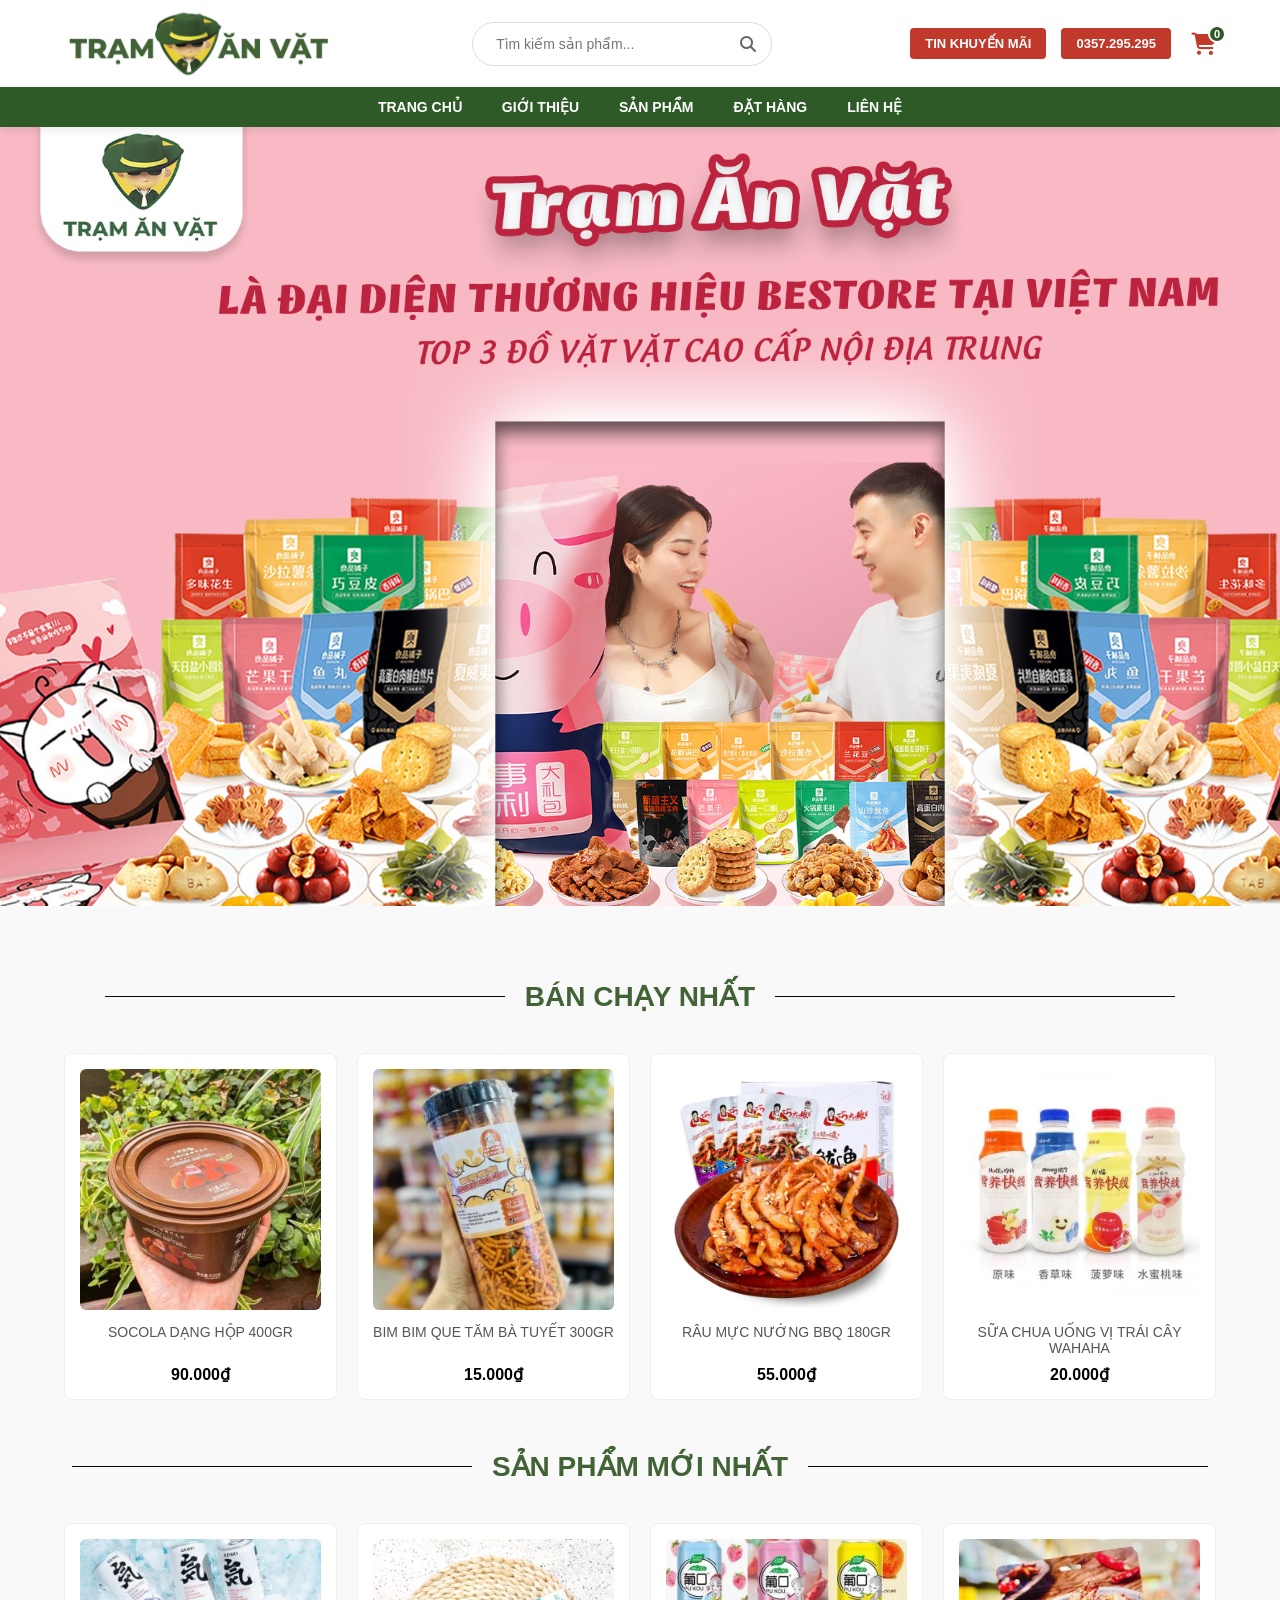
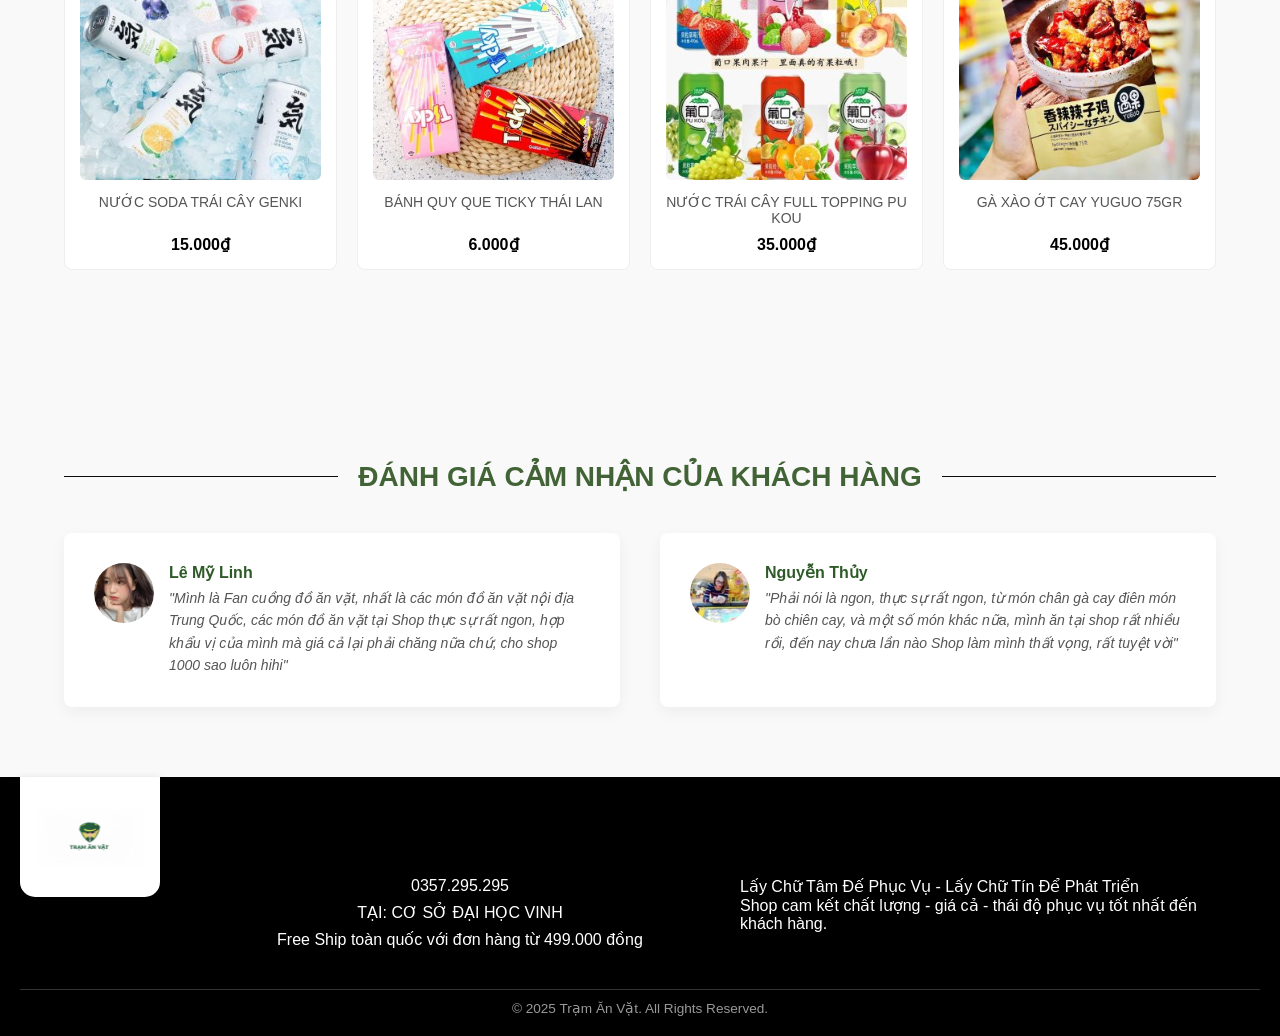
<file: index.html>
<!DOCTYPE html>
<html lang="vi">
<head>
    <meta charset="UTF-8">
    <meta name="viewport" content="width=device-width, initial-scale=1.0">
    <title>TRANG CHỦ </title>
    <link rel="stylesheet" href="css/style.css">
    <link rel="stylesheet" href="https://cdnjs.cloudflare.com/ajax/libs/font-awesome/6.5.1/css/all.min.css">
</head>
<body>
    <header class="sticky-header">
        <div class="top-bar">
            <div class="logo">
                <img src="img/logo.svg" alt="Logo Trạm Ăn Vặt">
            </div>
            <div class="search-box">
                <input type="text" placeholder="Tìm kiếm sản phẩm...">
                <i class="fa-solid fa-magnifying-glass"></i>
            </div>
            <div class="contact">
                <button class="btn-promo">TIN KHUYẾN MÃI</button>
                <span class="phone">0357.295.295</span>
                <a href="#" class="cart-box">
                    <i class="fa-solid fa-cart-shopping"></i>
                    <span class="cart-badge">0</span>
                </a>
            </div>
        </div>
        <input type="checkbox" id="menu-toggle" />
      <label for="menu-toggle" class="hamburger">
        <span></span>
        <span></span>
        <span></span>
      </label>
        <nav class="navbar">
            <ul>
                <li><a href="index.html">TRANG CHỦ</a></li>
                <li><a href="gioithieu.html">GIỚI THIỆU</a></li>
                <li><a href="sanpham.html">SẢN PHẨM</a></li>
                <li><a href="dathang.html">ĐẶT HÀNG</a></li>
                <li><a href="lienhe.html">LIÊN HỆ</a></li>
            </ul>
        </nav>
    </header>
    <main>
        <section class="hero-section">
            <img src="img/ảnh trang chủ.svg" alt="Banner Trạm Ăn Vặt">
        </section>
        <section class="product-showcase">
        <h2 class="section-title">BÁN CHẠY NHẤT</h2>
        <div class="product-list">
            <div class="product-item">
                <img src="img/socola.svg" alt="Socola Dạng Hộp">
                <p class="product-name">SOCOLA DẠNG HỘP 400GR</p>
                <p class="product-price">90.000₫</p>
            </div> 
            
            <div class="product-item">
                <img src="img/bim bim.svg" alt="Bim Bim Que Tăm">
                <p class="product-name">BIM BIM QUE TĂM BÀ TUYẾT 300GR</p>
                <p class="product-price">15.000₫</p>
            </div>
            
            <div class="product-item">
                <img src="img/râu mực.svg" alt="Râu Mực Nướng BBQ">
                <p class="product-name">RÂU MỰC NƯỚNG BBQ 180GR</p>
                <p class="product-price">55.000₫</p>
            </div>
            <div class="product-item">
                <img src="img/sữa chua.svg" alt="Sữa Chua Uống WaHaHa">
                <p class="product-name">SỮA CHUA UỐNG VỊ TRÁI CÂY WAHAHA</p>
                <p class="product-price">20.000₫</p>
            </div>    
        </div>
        <h2 class="section-title">SẢN PHẨM MỚI NHẤT</h2>
        <div class="product-list"> 
            <div class="product-item">
                <img src="img/nước soda.svg" alt="Nước Soda Trái Cây">
                <p class="product-name">NƯỚC SODA TRÁI CÂY GENKI</p>
                <p class="product-price">15.000₫</p>
            </div>
            <div class="product-item">
                <img src="img/bánh quy.svg" alt="Bánh Quy Que Ticky">
                <p class="product-name">BÁNH QUY QUE TICKY THÁI LAN</p>
                <p class="product-price">6.000₫</p>
            </div>            
            <div class="product-item">
                <img src="img/nước trái cây.svg" alt="Nước Trái Cây Full Topping">
                <p class="product-name">NƯỚC TRÁI CÂY FULL TOPPING PU KOU</p>
                <p class="product-price">35.000₫</p>
            </div>            
            <div class="product-item">
                <img src="img/gà.svg" alt="Gà Xào Ớt Cay Yugu">
                <p class="product-name">GÀ XÀO ỚT CAY YUGUO 75GR</p>
                <p class="product-price">45.000₫</p>
            </div>   
        </div>
    </section> 
    <section class="testimonial-section">
        <h2 class="section-title">ĐÁNH GIÁ CẢM NHẬN CỦA KHÁCH HÀNG</h2>
        
        <div class="testimonial-list">
            
            <div class="testimonial-item">
                <img src="img/người1.svg" alt="Avatar Lê Mỹ Linh" class="avatar">
                <div class="review-content">
                    <p class="reviewer-name">Lê Mỹ Linh</p>
                    <p class="review-text">"Mình là Fan cuồng đồ ăn vặt, nhất là các món đồ ăn vặt nội địa Trung Quốc, các món đồ ăn vặt tại Shop thực sự rất ngon, hợp khẩu vị của mình mà giá cả lại phải chăng nữa chứ, cho shop 1000 sao luôn hihi"</p>
                </div>
            </div>           
            <div class="testimonial-item">
                <img src="img/người2.svg" alt="Avatar Nguyễn Thủy" class="avatar">
                <div class="review-content">
                    <p class="reviewer-name">Nguyễn Thủy</p>
                    <p class="review-text">"Phải nói là ngon, thực sự rất ngon, từ món chân gà cay điên món bò chiên cay, và một số món khác nữa, mình ăn tại shop rất nhiều rồi, đến nay chưa lần nào Shop làm mình thất vọng, rất tuyệt vời"</p>
                </div>
            </div>           
        </div>
    </section>
    </main>
    <footer>
        <div class="footer-container">          
            <div class="footer-logo-box">
                <img src="img/logo2.svg" alt="Logo Trạm Ăn Vặt" class="footer-logo">
            </div>
            <div class="footer-contact">
                <a href="tel:0357295295" class="footer-phone">0357.295.295</a>             
                <a href="https://maps.app.goo.gl/JxB3f7P9DBhHVN7F7" target="_blank" class="footer-address">
                    TẠI: CƠ SỞ ĐẠI HỌC VINH
                </a>
                <p>Free Ship toàn quốc với đơn hàng từ 499.000 đồng</p>
            </div>            
            <div class="footer-commitment">
                <p class="philosophy">Lấy Chữ Tâm Đế Phục Vụ - Lấy Chữ Tín Để Phát Triển</p>
                <p>Shop cam kết chất lượng - giá cả - thái độ phục vụ tốt nhất đến khách hàng.</p>
            </div>   
        </div>
        <div class="footer-bottom">
            <p>&copy; 2025 Trạm Ăn Vặt. All Rights Reserved.</p>
        </div>
    </footer>
</body>
</html>
</file>
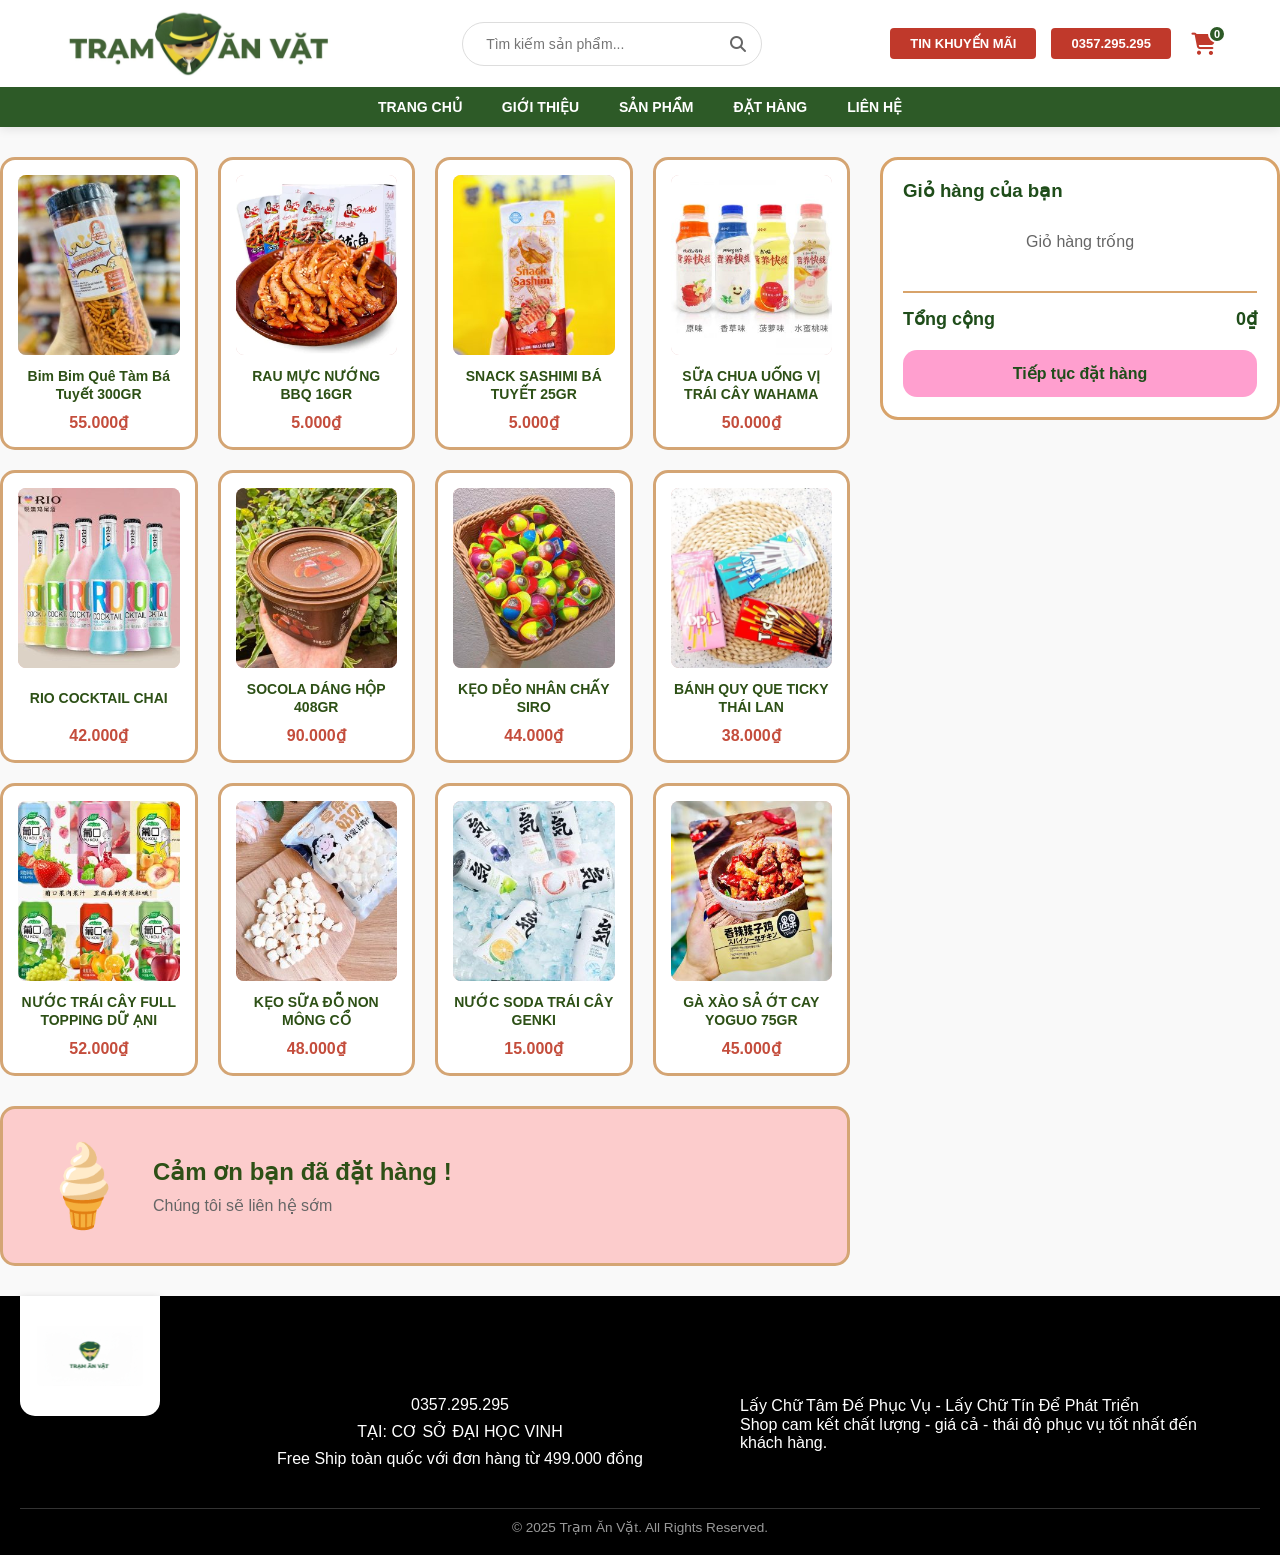
<file: dathang.html>
<!DOCTYPE html>
<html lang="en">
<head>
    <meta charset="UTF-8">
    <meta name="viewport" content="width=, initial-scale=1.0">
    <title>Đặt Hàng</title>
    <link rel="stylesheet" href="css/dathang.css">
    <link rel="stylesheet" href="https://cdnjs.cloudflare.com/ajax/libs/font-awesome/6.5.1/css/all.min.css">
</head>
<body>
       <header class="sticky-header">
        <div class="top-bar">
            <div class="logo">
                <img src="img/logo.svg" alt="Logo Trạm Ăn Vặt">
            </div>

            <div class="search-box">
                <input type="text" placeholder="Tìm kiếm sản phẩm...">
                <i class="fa-solid fa-magnifying-glass"></i>
            </div>
            <div class="contact">
                <button class="btn-promo">TIN KHUYẾN MÃI</button>
                <span class="phone">0357.295.295</span>
                <a href="#" class="cart-box">
                    <i class="fa-solid fa-cart-shopping"></i>
                    <span class="cart-badge">0</span>
                </a>
            </div>
        </div>
        <input type="checkbox" id="menu-toggle" />
      <label for="menu-toggle" class="hamburger">
        <span></span>
        <span></span>
        <span></span>
      </label>
        <nav class="navbar">
            <ul>
                <li><a href="index.html">TRANG CHỦ</a></li>
                <li><a href="gioithieu.html">GIỚI THIỆU</a></li>
                <li><a href="sanpham.html">SẢN PHẨM</a></li>
                <li><a href="dathang.html">ĐẶT HÀNG</a></li>
                <li><a href="lienhe.html">LIÊN HỆ</a></li>
            </ul>
        </nav>
    </header> 
    <main>
        <div class="container">
            <div class="content-wrapper">
                <!-- Products Grid -->
                <div class="products-section">
                    <div class="products-grid" id="productsGrid">
                        <!-- Sản phẩm được hiển thị trực tiếp trong HTML -->
                        <div class="product-card" data-id="1" data-name="Bim Bim Quê Tàm Bá Tuyết 300GR" data-price="55000">
                            <img src="img/bim bim.svg" alt="Bim Bim Quê Tàm Bá Tuyết 300GR" class="product-image">
                            <div class="product-name">Bim Bim Quê Tàm Bá Tuyết 300GR</div>
                            <div class="product-price">55.000₫</div>
                        </div>
                        <div class="product-card" data-id="2" data-name="RAU MỰC NƯỚNG BBQ 16GR" data-price="5000">
                            <img src="img/râu mực.svg" alt="RAU MỰC NƯỚNG BBQ 16GR" class="product-image">
                            <div class="product-name">RAU MỰC NƯỚNG BBQ 16GR</div>
                            <div class="product-price">5.000₫</div>
                        </div>
                        <div class="product-card" data-id="3" data-name="SNACK SASHIMI BÁ TUYẾT 25GR" data-price="5000">
                            <img src="img/snack.svg" alt="SNACK SASHIMI BÁ TUYẾT 25GR" class="product-image">
                            <div class="product-name">SNACK SASHIMI BÁ TUYẾT 25GR</div>
                            <div class="product-price">5.000₫</div>
                        </div>
                        <div class="product-card" data-id="4" data-name="SỮA CHUA UỐNG VỊ TRÁI CÂY WAHAMA" data-price="50000">
                            <img src="img/sữa chua.svg" alt="SỮA CHUA UỐNG VỊ TRÁI CÂY WAHAMA" class="product-image">
                            <div class="product-name">SỮA CHUA UỐNG VỊ TRÁI CÂY WAHAMA</div>
                            <div class="product-price">50.000₫</div>
                        </div>
                        <div class="product-card" data-id="5" data-name="RIO COCKTAIL CHAI" data-price="42000">
                            <img src="img/rio.svg" alt="RIO COCKTAIL CHAI" class="product-image">
                            <div class="product-name">RIO COCKTAIL CHAI</div>
                            <div class="product-price">42.000₫</div>
                        </div>
                        <div class="product-card" data-id="6" data-name="SOCOLA DÁNG HỘP 408GR" data-price="90000">
                            <img src="img/socola.svg" alt="SOCOLA DÁNG HỘP 408GR" class="product-image">
                            <div class="product-name">SOCOLA DÁNG HỘP 408GR</div>
                            <div class="product-price">90.000₫</div>
                        </div>
                        <div class="product-card" data-id="7" data-name="KẸO DẺO NHÂN CHẤY SIRO" data-price="44000">
                            <img src="img/kẹo dẻo.svg" alt="KẸO DẺO NHÂN CHẤY SIRO" class="product-image">
                            <div class="product-name">KẸO DẺO NHÂN CHẤY SIRO</div>
                            <div class="product-price">44.000₫</div>
                        </div>
                        <div class="product-card" data-id="8" data-name="BÁNH QUY QUE TICKY THÁI LAN" data-price="38000">
                            <img src="img/bánh quy.svg" alt="BÁNH QUY QUE TICKY THÁI LAN" class="product-image">
                            <div class="product-name">BÁNH QUY QUE TICKY THÁI LAN</div>
                            <div class="product-price">38.000₫</div>
                        </div>
                        <div class="product-card" data-id="9" data-name="NƯỚC TRÁI CÂY FULL TOPPING DỮ ẠNI" data-price="52000">
                            <img src="img/nước trái cây.svg" alt="NƯỚC TRÁI CÂY FULL TOPPING DỮ ẠNI" class="product-image">
                            <div class="product-name">NƯỚC TRÁI CÂY FULL TOPPING DỮ ẠNI</div>
                            <div class="product-price">52.000₫</div>
                        </div>
                        <div class="product-card" data-id="10" data-name="KẸO SỮA ĐỖ NON MÔNG CỔ" data-price="48000">
                            <img src="img/kẹo sữa.svg" alt="KẸO SỮA ĐỖ NON MÔNG CỔ" class="product-image">
                            <div class="product-name">KẸO SỮA ĐỖ NON MÔNG CỔ</div>
                            <div class="product-price">48.000₫</div>
                        </div>
                        <div class="product-card" data-id="11" data-name="NƯỚC SODA TRÁI CÂY GENKI" data-price="15000">
                            <img src="img/nước soda.svg" alt="NƯỚC SODA TRÁI CÂY GENKI" class="product-image">
                            <div class="product-name">NƯỚC SODA TRÁI CÂY GENKI</div>
                            <div class="product-price">15.000₫</div>
                        </div>
                        <div class="product-card" data-id="12" data-name="GÀ XÀO SẢ ỚT CAY YOGUO 75GR" data-price="45000">
                            <img src="img/gà.svg" alt="GÀ XÀO SẢ ỚT CAY YOGUO 75GR" class="product-image">
                            <div class="product-name">GÀ XÀO SẢ ỚT CAY YOGUO 75GR</div>
                            <div class="product-price">45.000₫</div>
                        </div>
                    </div>

                    <!-- Thank You Message -->
                    <div class="thank-you-box">
                        <div class="ice-cream-icon">🍦</div>
                        <div class="thank-you-content">
                            <h2>Cảm ơn bạn đã đặt hàng !</h2>
                            <p>Chúng tôi sẽ liên hệ sớm</p>
                        </div>
                    </div>
                </div>

                <!-- Cart Sidebar -->
                <div class="cart-sidebar">
                    <div class="cart-boxx">
                        <h3>Giỏ hàng của bạn</h3>
                        <div class="cart-items" id="cartItems">
                            <p style="text-align: center; padding: 20px; color: #666;">Giỏ hàng trống</p>
                        </div>
                        <div class="cart-total">
                            <strong>Tổng cộng</strong>
                            <strong><span id="totalPrice">0</span>₫</strong>
                        </div>
                        <button class="btn-checkout" onclick="showCheckoutForm()">Tiếp tục đặt hàng</button>
                    </div>

                    <!-- Checkout Form -->
                    <div class="checkout-form" id="checkoutForm" style="display: none;">
                        <h3>Thông tin đặt hàng</h3>
                        <form onsubmit="submitOrder(event)">
                            <div class="form-group">
                                <label>Họ và tên</label>
                                <input type="text" required>
                            </div>
                            <div class="form-group">
                                <label>Số điện thoại</label>
                                <input type="tel" required>
                            </div>
                            <div class="form-group">
                                <label>Địa chỉ giao hàng</label>
                                <input type="text" required>
                            </div>
                            <div class="form-group">
                                <label>Ghi chú</label>
                                <textarea rows="3"></textarea>
                            </div>
                            <div class="payment-method">
                                <label>
                                    <input type="radio" name="payment" value="cod" checked>
                                    <span>COD</span>
                                </label>
                                <label>
                                    <input type="radio" name="payment" value="bank">
                                    <span>Chuyển khoản</span>
                                </label>
                            </div>
                            <button type="submit" class="btn-submit">Xác nhận đặt hàng</button>
                        </form>
                    </div>
                </div>
            </div>
        </div>             
    </main>
    <footer>
        <div class="footer-container">          
            <div class="footer-logo-box">
                <img src="img/logo2.svg" alt="Logo Trạm Ăn Vặt" class="footer-logo">
            </div>
            <div class="footer-contact">
                <a href="tel:0357295295" class="footer-phone">0357.295.295</a>             
                <a href="https://maps.app.goo.gl/JxB3f7P9DBhHVN7F7" target="_blank" class="footer-address">
                    TẠI: CƠ SỞ ĐẠI HỌC VINH
                </a>
                <p>Free Ship toàn quốc với đơn hàng từ 499.000 đồng</p>
            </div>            
            <div class="footer-commitment">
                <p class="philosophy">Lấy Chữ Tâm Đế Phục Vụ - Lấy Chữ Tín Để Phát Triển</p>
                <p>Shop cam kết chất lượng - giá cả - thái độ phục vụ tốt nhất đến khách hàng.</p>
            </div>   
        </div>
        <div class="footer-bottom">
            <p>&copy; 2025 Trạm Ăn Vặt. All Rights Reserved.</p>
        </div>
    </footer>
    <script src="js/dathang.js"></script> 
</body>
</html>
</file>
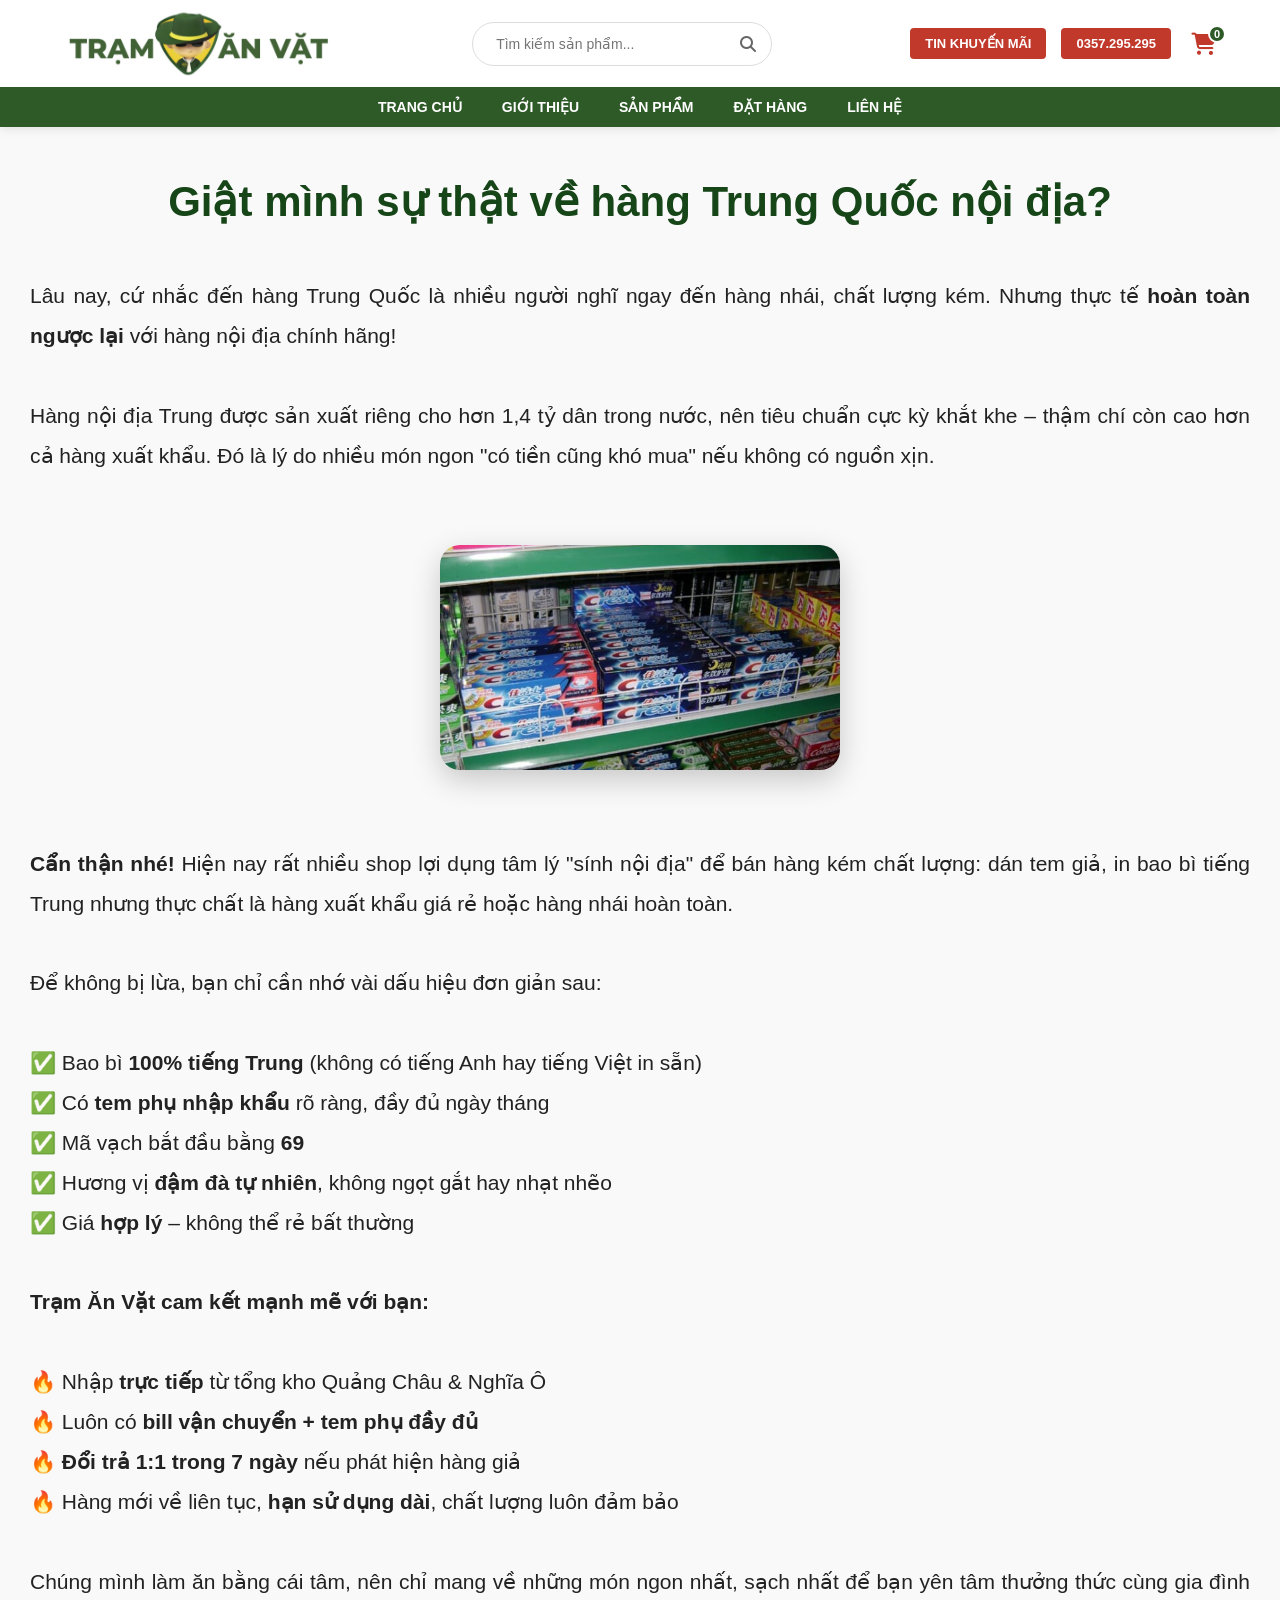
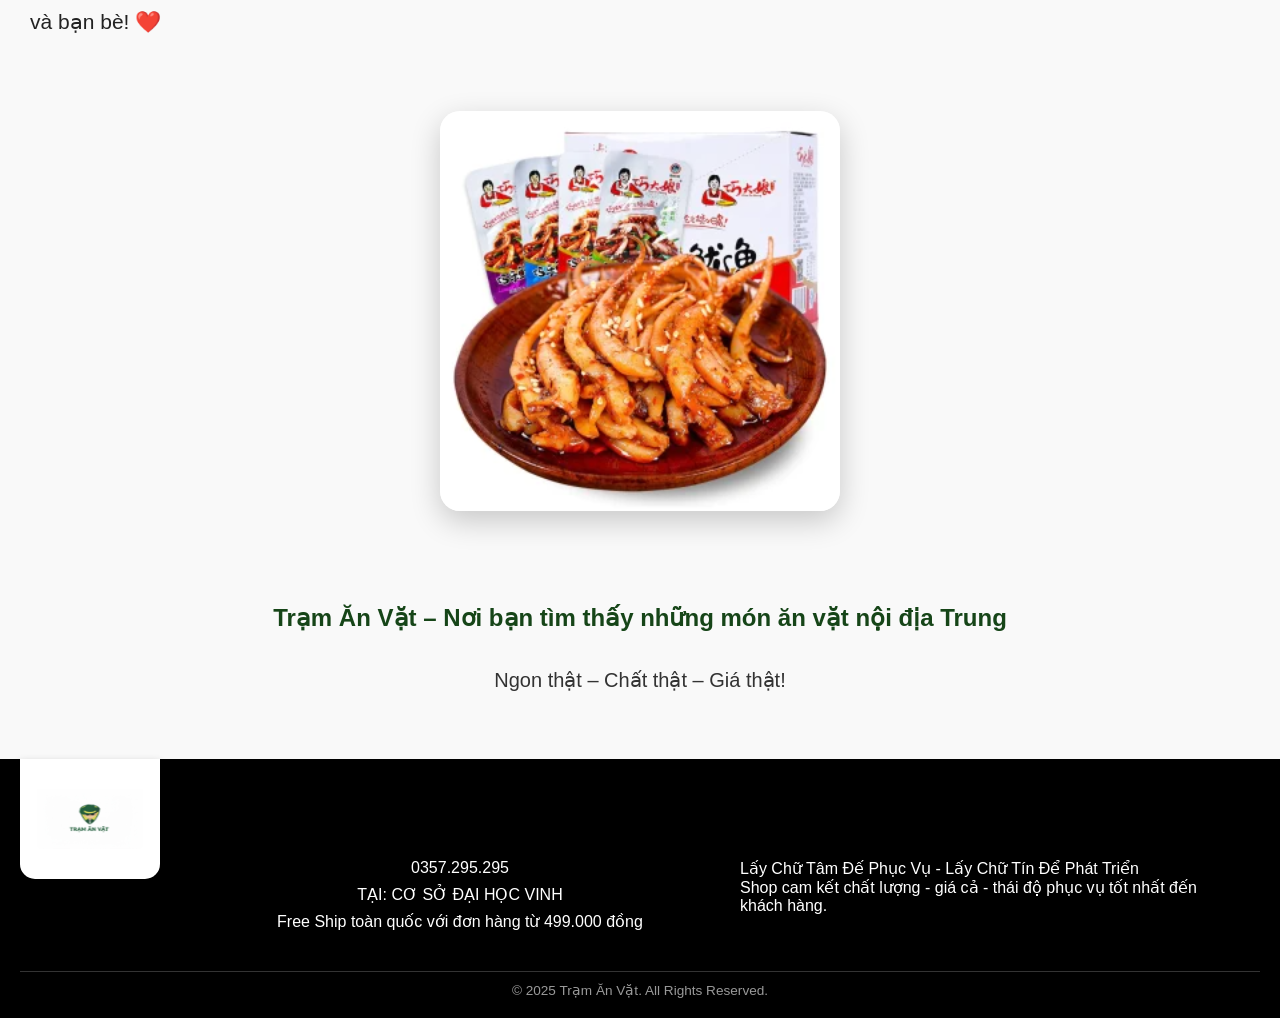
<file: giatminh.html>
<!DOCTYPE html>
<html lang="vi">
  <head>
    <meta charset="UTF-8" />
    <meta name="viewport" content="width=device-width, initial-scale=1.0" />
    <title>Trạm Ăn Vặt</title>
    <link rel="stylesheet" href="css/gioithieu.css"/>
    <link rel="stylesheet" href="https://cdnjs.cloudflare.com/ajax/libs/font-awesome/6.5.1/css/all.min.css">
    <style>
      /* Chỉ thêm 1 chút để ảnh đẹp + chữ dễ đọc hơn – vẫn giữ style cũ */
      .big-title {
        font-size: 42px !important;
        margin: 50px 0;
        text-align: center;
        color: #164518 !important;
      }
      .text-content {
        font-size: 21px;
        line-height: 1.9;
        text-align: justify;
        padding: 0 30px;
        margin: 40px 0;
        color: #222;
      }
      .img-center {
        text-align: center;
        margin: 70px 0;
      }
      .img-center img {
        width: 100%;
        max-width: 400px;
        height: auto;
        border-radius: 20px;
        box-shadow: 0 10px 30px rgba(0, 0, 0, 0.2);
      }
    </style>
  </head>
  <body>
    <header class="sticky-header">
      <div class="top-bar">
        <div class="logo">
          <img src="/img/logo.svg" alt="Logo" />
        </div>

        <div class="search-box">
          <input type="text" placeholder="Tìm kiếm sản phẩm..." />
          <i class="fa-solid fa-magnifying-glass"></i>
        </div>

        <div class="contact">
          <button class="btn-promo">TIN KHUYẾN MÃI</button>
          <span class="phone">0357.295.295</span>

          <a href="#" class="cart-box">
            <i class="fa-solid fa-cart-shopping"></i>
            <span class="cart-badge">0</span>
          </a>
        </div>
      </div>
      <input type="checkbox" id="menu-toggle" />
      <label for="menu-toggle" class="hamburger">
        <span></span>
        <span></span>
        <span></span>
      </label>
      <nav class="navbar">
        <ul>
          <li><a href="index.html">TRANG CHỦ</a></li>
          <li><a href="gioithieu.html">GIỚI THIỆU</a></li>
          <li><a href="sanpham.html">SẢN PHẨM</a></li>
          <li><a href="dathang.html">ĐẶT HÀNG</a></li>
          <li><a href="lienhe.html">LIÊN HỆ</a></li>
        </ul>
      </nav>
    </header>

    <h2 class="big-title">Giật mình sự thật về hàng Trung Quốc nội địa?</h2>

    <div class="text-content">
      Lâu nay, cứ nhắc đến hàng Trung Quốc là nhiều người nghĩ ngay đến hàng
      nhái, chất lượng kém. Nhưng thực tế
      <strong>hoàn toàn ngược lại</strong> với hàng nội địa chính hãng!<br /><br />

      Hàng nội địa Trung được sản xuất riêng cho hơn 1,4 tỷ dân trong nước, nên
      tiêu chuẩn cực kỳ khắt khe – thậm chí còn cao hơn cả hàng xuất khẩu. Đó là
      lý do nhiều món ngon "có tiền cũng khó mua" nếu không có nguồn xịn.
    </div>

    <div class="img-center">
      <img src="/img/giới thiệu5.svg" alt="Giật mình sự thật" />
    </div>

    <div class="text-content">
      <strong>Cẩn thận nhé!</strong> Hiện nay rất nhiều shop lợi dụng tâm lý
      "sính nội địa" để bán hàng kém chất lượng: dán tem giả, in bao bì tiếng
      Trung nhưng thực chất là hàng xuất khẩu giá rẻ hoặc hàng nhái hoàn
      toàn.<br /><br />

      Để không bị lừa, bạn chỉ cần nhớ vài dấu hiệu đơn giản sau:<br /><br />

      ✅ Bao bì <strong>100% tiếng Trung</strong> (không có tiếng Anh hay tiếng
      Việt in sẵn)<br />
      ✅ Có <strong>tem phụ nhập khẩu</strong> rõ ràng, đầy đủ ngày tháng<br />
      ✅ Mã vạch bắt đầu bằng <strong>69</strong><br />
      ✅ Hương vị <strong>đậm đà tự nhiên</strong>, không ngọt gắt hay nhạt
      nhẽo<br />
      ✅ Giá <strong>hợp lý</strong> – không thể rẻ bất thường<br /><br />

      <strong>Trạm Ăn Vặt cam kết mạnh mẽ với bạn:</strong><br /><br />

      🔥 Nhập <strong>trực tiếp</strong> từ tổng kho Quảng Châu & Nghĩa Ô<br />
      🔥 Luôn có <strong>bill vận chuyển + tem phụ đầy đủ</strong><br />
      🔥 <strong>Đổi trả 1:1 trong 7 ngày</strong> nếu phát hiện hàng giả<br />
      🔥 Hàng mới về liên tục, <strong>hạn sử dụng dài</strong>, chất lượng luôn
      đảm bảo<br /><br />

      Chúng mình làm ăn bằng cái tâm, nên chỉ mang về những món ngon nhất, sạch
      nhất để bạn yên tâm thưởng thức cùng gia đình và bạn bè! ❤️
    </div>

    <div class="img-center">
      <img src="/img/râu mực.svg" alt="Hàng nội địa thật 100%" />
    </div>

    <!-- Đoạn kết để trang đầy đặn và ấn tượng hơn -->
    <div
      class="text-content"
      style="
        text-align: center;
        font-size: 24px;
        font-weight: bold;
        color: #164518;
        margin: 80px 0 60px;
      "
    >
      Trạm Ăn Vặt – Nơi bạn tìm thấy những món ăn vặt nội địa Trung<br />
      <span
        style="
          font-size: 20px;
          font-weight: normal;
          color: #333;
          display: block;
          margin-top: 20px;
        "
      >
        Ngon thật – Chất thật – Giá thật!
      </span>
    </div>

    <footer>
      <div class="footer-container">
        <div class="footer-logo-box">
          <img
            src="/img/logo2.svg"
            alt="Logo Trạm Ăn Vặt"
            class="footer-logo"
          />
        </div>

        <div class="footer-contact">
          <a href="tel:0357295295" class="footer-phone">0357.295.295</a>

          <a
            href="https://maps.app.goo.gl/JxB3f7P9DBhHVN7F7"
            target="_blank"
            class="footer-address"
          >
            TẠI: CƠ SỞ ĐẠI HỌC VINH
          </a>
          <p>Free Ship toàn quốc với đơn hàng từ 499.000 đồng</p>
        </div>

        <div class="footer-commitment">
          <p class="philosophy">
            Lấy Chữ Tâm Đế Phục Vụ - Lấy Chữ Tín Để Phát Triển
          </p>
          <p>
            Shop cam kết chất lượng - giá cả - thái độ phục vụ tốt nhất đến
            khách hàng.
          </p>
        </div>
      </div>
      <div class="footer-bottom">
        <p>&copy; 2025 Trạm Ăn Vặt. All Rights Reserved.</p>
      </div>
    </footer>
  </body>
</html>
</file>
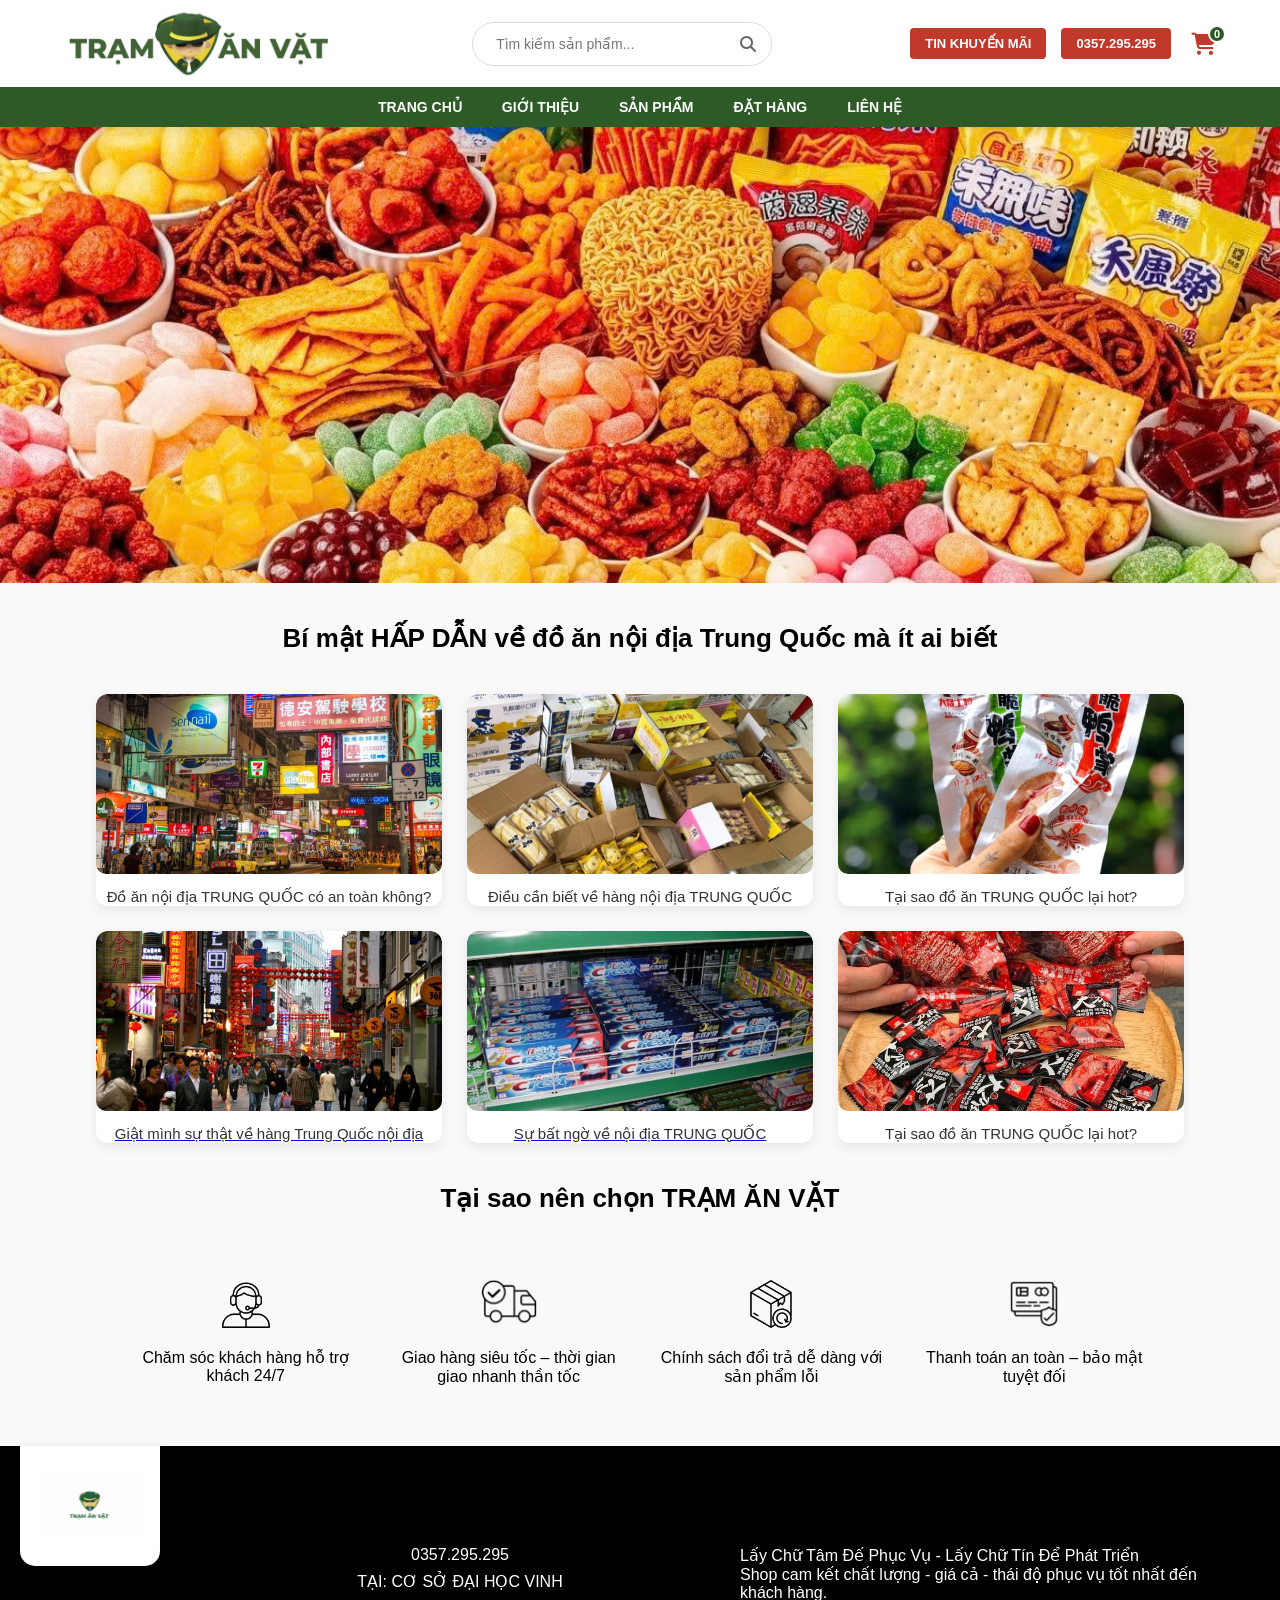
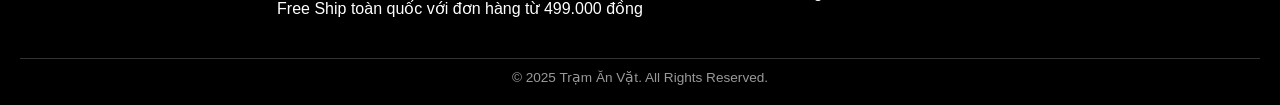
<file: gioithieu.html>
<!DOCTYPE html>
<html lang="vi">
  <head>
    <meta charset="UTF-8" />
    <meta name="viewport" content="width=device-width, initial-scale=1.0" />
    <title>Giới Thiệu</title>
    <link rel="stylesheet" href="css/gioithieu.css" />
    <link rel="stylesheet" href="https://cdnjs.cloudflare.com/ajax/libs/font-awesome/6.5.1/css/all.min.css">
  </head>
  <body>
    <header class="sticky-header">
        <div class="top-bar">
            <div class="logo">
                <img src="img/logo.svg" alt="Logo Trạm Ăn Vặt">
            </div>

            <div class="search-box">
                <input type="text" placeholder="Tìm kiếm sản phẩm...">
                <i class="fa-solid fa-magnifying-glass"></i>
            </div>

            <div class="contact">
                <button class="btn-promo">TIN KHUYẾN MÃI</button>
                <span class="phone">0357.295.295</span>
                <a href="#" class="cart-box">
                    <i class="fa-solid fa-cart-shopping"></i>
                    <span class="cart-badge">0</span>
                </a>
            </div>
        </div>
        <input type="checkbox" id="menu-toggle" />
      <label for="menu-toggle" class="hamburger">
        <span></span>
        <span></span>
        <span></span>
      </label>
        <nav class="navbar">
            <ul>
                <li><a href="index.html">TRANG CHỦ</a></li>
                <li><a href="gioithieu.html">GIỚI THIỆU</a></li>
                <li><a href="sanpham.html">SẢN PHẨM</a></li>
                <li><a href="dathang.html">ĐẶT HÀNG</a></li>
                <li><a href="lienhe.html">LIÊN HỆ</a></li>
            </ul>
        </nav>
    </header>
    <section class="banner">
      <img
        src="/img/logo giới thiệu.svg"
        alt="Trạm Ăn Vặt"
        style="width: 100%; height: auto; display: block"
      />
    </section>
    <h2 class="big-title">
      Bí mật HẤP DẪN về đồ ăn nội địa Trung Quốc mà ít ai biết
    </h2>

    <section class="articles">
      <div class="item"data-page=Đồ ăn nội địa.html">
        <img src="img/giới thiệu1.svg" />
        <p>Đồ ăn nội địa TRUNG QUỐC có an toàn không?</p>
      </div>

      <div class="item"data-page=Điều cần biết.html">
        <img src="img/giới thiệu2.svg" />
        <p>Điều cần biết về hàng nội địa TRUNG QUỐC</p>
      </div>

      <div class="item"data-page=Tại sao đồ ăn.html>
        <img src="img/giới thiệu3.svg" />
        <p>Tại sao đồ ăn TRUNG QUỐC lại hot?</p>
      </div>

      
      <div class="item">
        <a href="giatminh.html" class="full-link">
          <img src="img/giới thiệu 4.svg" alt="Giật mình sự thật" />
          <p>Giật mình sự thật về hàng Trung Quốc nội địa</p>
        </a>
      </div>

      <div class="item">
        <a href="suthat.html" class="full-link">
          <img src="img/giới thiệu5.svg" alt="Sự bất ngờ" />
          <p>Sự bất ngờ về nội địa TRUNG QUỐC</p>
        </a>
      </div>

      <div class="item"data-page=Tại sao đồ ăn.html>
        <img src="img/giới thiệu6.svg" />
        <p>Tại sao đồ ăn TRUNG QUỐC lại hot?</p>
      </div>
      </div>
    </section>

    <h2 class="big-title">Tại sao nên chọn TRẠM ĂN VẶT</h2>

    <section class="why">
      <div class="why-item">
        <img src="img/lý do1.svg" />
        <p>Chăm sóc khách hàng hỗ trợ khách 24/7</p>
      </div>

      <div class="why-item">
        <img src="img/lý do2.svg" />
        <p>Giao hàng siêu tốc – thời gian giao nhanh thần tốc</p>
      </div>

      <div class="why-item">
        <img src="img/lý do3.svg" />
        <p>Chính sách đổi trả dễ dàng với sản phẩm lỗi</p>
      </div>

      <div class="why-item">
        <img src="img/lý do4.svg" />
        <p>Thanh toán an toàn – bảo mật tuyệt đối</p>
      </div>
    </section>
<footer>
      <div class="footer-container">
        <div class="footer-logo-box">
          <img
            src="img/logo2.svg"
            alt="Logo Trạm Ăn Vặt"
            class="footer-logo"
          />
        </div>

        <div class="footer-contact">
          <a href="tel:0357295295" class="footer-phone">0357.295.295</a>

          <a
            href="https://maps.app.goo.gl/JxB3f7P9DBhHVN7F7"
            target="_blank"
            class="footer-address"
          >
            TẠI: CƠ SỞ ĐẠI HỌC VINH
          </a>
          <p>Free Ship toàn quốc với đơn hàng từ 499.000 đồng</p>
        </div>

        <div class="footer-commitment">
          <p class="philosophy">
            Lấy Chữ Tâm Đế Phục Vụ - Lấy Chữ Tín Để Phát Triển
          </p>
          <p>
            Shop cam kết chất lượng - giá cả - thái độ phục vụ tốt nhất đến
            khách hàng.
          </p>
        </div>
      </div>
      <div class="footer-bottom">
        <p>&copy; 2025 Trạm Ăn Vặt. All Rights Reserved.</p>
      </div>
    </footer>
  </body>
</html>
</file>
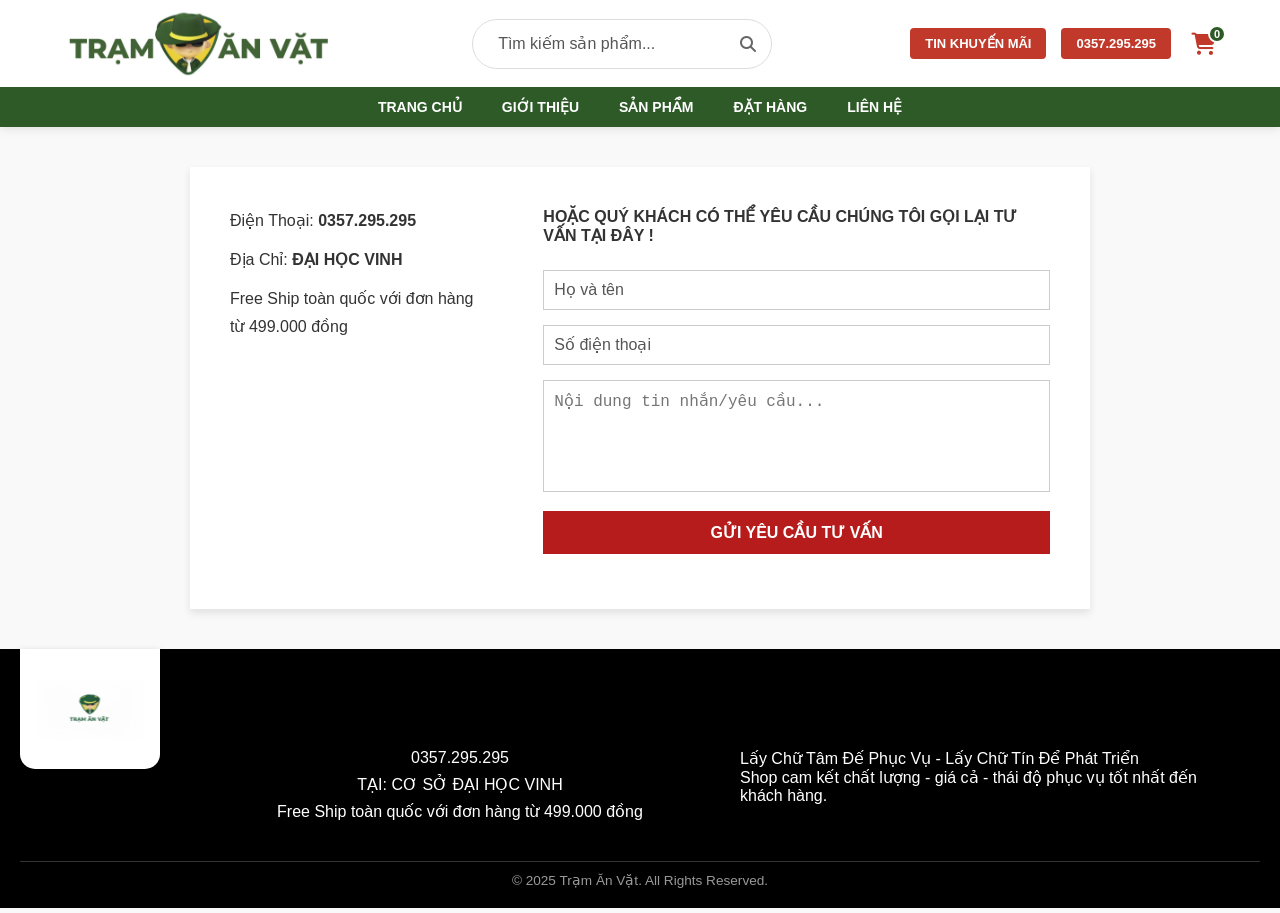
<file: lienhe.html>
<!DOCTYPE html>
<html lang="en">
<head>
    <meta charset="UTF-8">
    <meta name="viewport" content="width=device-width, initial-scale=1.0">
    <title>Liên Hệ</title>
    <link rel="stylesheet" href="css/lienhe.css">
    <link rel="stylesheet" href="https://cdnjs.cloudflare.com/ajax/libs/font-awesome/6.5.1/css/all.min.css"> 
</head>
<body>
    <header class="sticky-header">
        <div class="top-bar">
            <div class="logo">
                <img src="img/logo.svg" alt="Logo Trạm Ăn Vặt">
            </div>
            <div class="search-box">
                <input type="text" placeholder="Tìm kiếm sản phẩm...">
                <i class="fa-solid fa-magnifying-glass"></i>
            </div>

            <div class="contact">
                <button class="btn-promo">TIN KHUYẾN MÃI</button>
                <span class="phone">0357.295.295</span>
                <a href="#" class="cart-box">
                    <i class="fa-solid fa-cart-shopping"></i>
                    <span class="cart-badge">0</span>
                </a>
            </div>
        </div>
        <input type="checkbox" id="menu-toggle" />
      <label for="menu-toggle" class="hamburger">
        <span></span>
        <span></span>
        <span></span>
      </label>
        <nav class="navbar">
            <ul>
                <li><a href="index.html">TRANG CHỦ</a></li>
                <li><a href="gioithieu.html">GIỚI THIỆU</a></li>
                <li><a href="sanpham.html">SẢN PHẨM</a></li>
                <li><a href="dathang.html">ĐẶT HÀNG</a></li>
                <li><a href="lienhe.html">LIÊN HỆ</a></li>
            </ul>
        </nav>
    </header>
    <main>
        <div class="contact-container">
        <div class="contact-info">
            <p>
                Điện Thoại: <a href="tel:0357295295" class="contact-link">0357.295.295</a>
            </p>
            <p>
                Địa Chỉ: <a href="https://maps.app.goo.gl/JxB3f7P9DBhHVN7F7" target="_blank" class="contact-link">ĐẠI HỌC VINH</a>
            </p>
            <p>Free Ship toàn quốc với đơn hàng <br> từ 499.000 đồng</p>
        </div>

        <div class="contact-form">
            <p class="form-title"><b>HOẶC QUÝ KHÁCH CÓ THỂ YÊU CẦU CHÚNG TÔI GỌI LẠI TƯ VẤN TẠI ĐÂY !</b></p>

            <div id="successNotification" class="success-message">
                Yêu cầu tư vấn của Quý Khách đã được gửi thành công! Chúng tôi sẽ liên hệ lại trong thời gian sớm nhất.
            </div>
            <form id="contactForm"> <div class="form-group">
                    <input type="text" id="name" name="name" placeholder="Họ và tên" required>
                </div>

                <div class="form-group">
                    <input type="tel" id="phone" name="phone" placeholder="Số điện thoại" required>
                </div>

                <div class="form-group">
                    <textarea id="message" name="message" rows="5" placeholder="Nội dung tin nhắn/yêu cầu..."></textarea>
                </div>

                <div class="form-group">
                    <button type="submit" class="submit-button">GỬI YÊU CẦU TƯ VẤN</button>
                </div>
            </form>
        </div>
    </div>
    </main>
    <footer>
        <div class="footer-container">
            
            <div class="footer-logo-box">
                <img src="img/logo2.svg" alt="Logo Trạm Ăn Vặt" class="footer-logo">
            </div>
            
            <div class="footer-contact">
                <a href="tel:0357295295" class="footer-phone">0357.295.295</a>
                
                <a href="https://maps.app.goo.gl/JxB3f7P9DBhHVN7F7" target="_blank" class="footer-address">
                    TẠI: CƠ SỞ ĐẠI HỌC VINH
                </a>
                <p>Free Ship toàn quốc với đơn hàng từ 499.000 đồng</p>
            </div>
            
            <div class="footer-commitment">
                <p class="philosophy">Lấy Chữ Tâm Đế Phục Vụ - Lấy Chữ Tín Để Phát Triển</p>
                <p>Shop cam kết chất lượng - giá cả - thái độ phục vụ tốt nhất đến khách hàng.</p>
            </div> 
        </div>
        <div class="footer-bottom">
            <p>© 2025 Trạm Ăn Vặt. All Rights Reserved.</p>
        </div>
    </footer>
    <script src="js/lienhe.js"></script> 
</body>
</html>
</file>
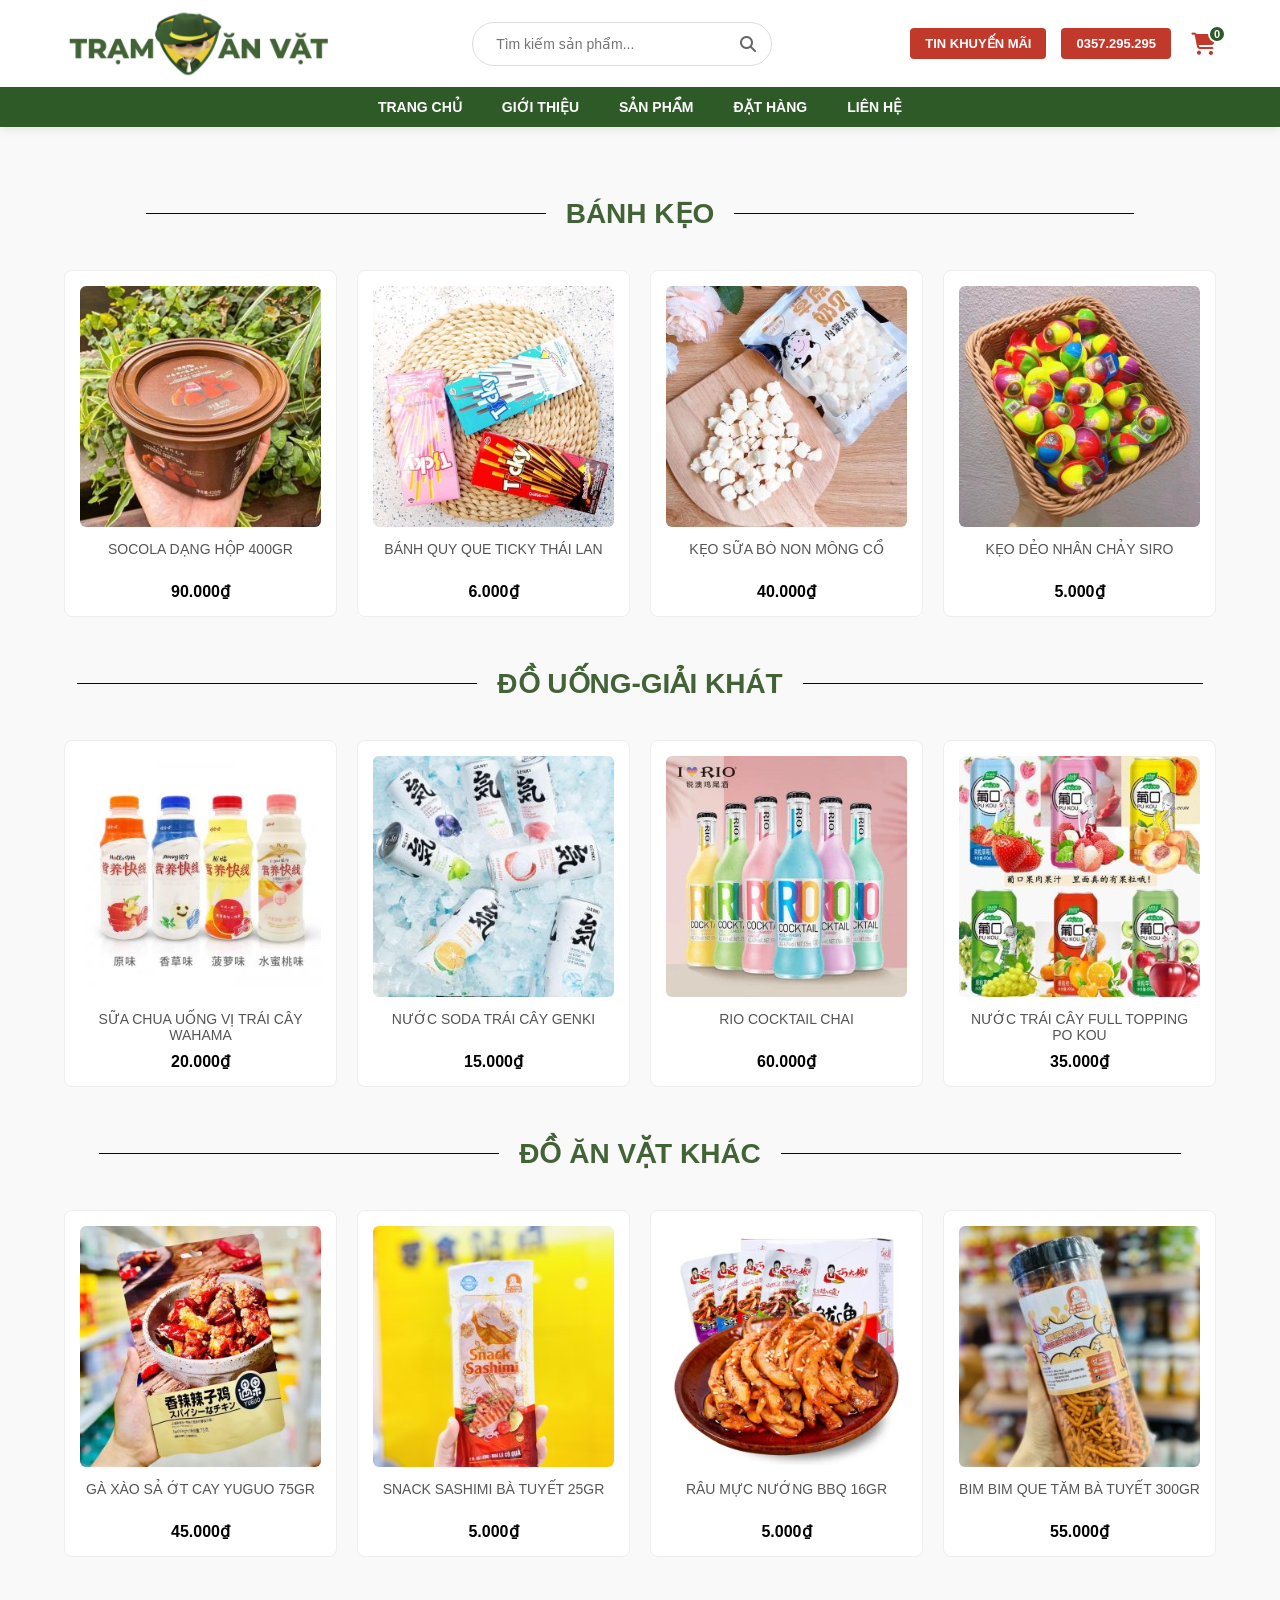
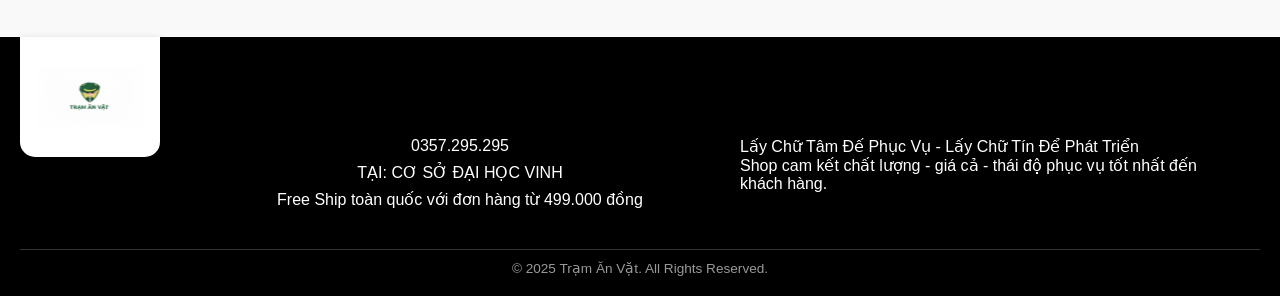
<file: sanpham.html>
<!DOCTYPE html>
<html lang="en">
<head>
  <meta charset="UTF-8">
  <meta name="viewport" content="width=device-width, initial-scale=1.0">
  <title>SẢN PHẨM</title>
  <link rel="stylesheet" href="css/sanpham.css">
  <link rel="stylesheet" href="https://cdnjs.cloudflare.com/ajax/libs/font-awesome/6.5.1/css/all.min.css">  
</head>
<body>
 <header class="sticky-header">
        <div class="top-bar">
            <div class="logo">
                <img src="img/logo.svg" alt="Logo Trạm Ăn Vặt">
            </div>
            <div class="search-box">
                <input type="text" placeholder="Tìm kiếm sản phẩm...">
                <i class="fa-solid fa-magnifying-glass"></i>
            </div>

            <div class="contact">
                <button class="btn-promo">TIN KHUYẾN MÃI</button>
                <span class="phone">0357.295.295</span>
                <a href="#" class="cart-box">
                    <i class="fa-solid fa-cart-shopping"></i>
                    <span class="cart-badge">0</span>
                </a>
            </div>
        </div>
        <input type="checkbox" id="menu-toggle" />
      <label for="menu-toggle" class="hamburger">
        <span></span>
        <span></span>
        <span></span>
      </label>
        <nav class="navbar">
            <ul>
                <li><a href="index.html">TRANG CHỦ</a></li>
                <li><a href="gioithieu.html">GIỚI THIỆU</a></li>
                <li><a href="sanpham.html">SẢN PHẨM</a></li>
                <li><a href="dathang.html">ĐẶT HÀNG</a></li>
                <li><a href="lienhe.html">LIÊN HỆ</a></li>
            </ul>
        </nav>
    </header>
    <main>
        <section class="product-showcase">
        <h2 class="section-title">BÁNH KẸO</h2>
        <div class="product-list">
          <div class="product-item">
                <a href="socolla.html"><img src="img/socola.svg" alt="Socola Dạng Hộp"></a>
                <p class="product-name">SOCOLA DẠNG HỘP 400GR</p>
                <p class="product-price">90.000₫</p>
            </div>
            <div class="product-item">
                <a href="#"><img src="img/bánh quy.svg" alt="bánh quy que thái lan"></a>
                <p class="product-name">BÁNH QUY QUE TICKY THÁI LAN </p>
                <p class="product-price">6.000₫</p>
            </div>
            <div class="product-item">
                <a href="#"><img src="img/kẹo sữa.svg" alt="kẹo sữa bò"></a>
                <p class="product-name">KẸO SỮA BÒ NON MÔNG CỔ </p>
                <p class="product-price">40.000₫</p>
            </div>
            <div class="product-item">
                <a href="#"><img src="img/kẹo dẻo.svg" alt="kẹo dẻo nhân chảy"></a>
                <p class="product-name">KẸO DẺO NHÂN CHẢY SIRO </p>
                <p class="product-price">5.000₫</p>
            </div>
        </div>   
        <h2 class="section-title">ĐỒ UỐNG-GIẢI KHÁT</h2>
        <div class="product-list">
          <div class="product-item">
                <a href="#"><img src="img/sữa chua.svg" alt="sữa chua uống"></a>
                <p class="product-name">SỮA CHUA UỐNG VỊ TRÁI CÂY WAHAMA</p>
                <p class="product-price">20.000₫</p>
            </div>
            <div class="product-item">
                <a href="#"><img src="img/nước soda.svg" alt="nước soda trái cây"></a>
                <p class="product-name">NƯỚC SODA TRÁI CÂY GENKI</p>
                <p class="product-price">15.000₫</p>
            </div>
            <div class="product-item">
                <a href="#"><img src="img/rio.svg" alt="rio cocktail"></a>
                <p class="product-name">RIO COCKTAIL CHAI </p>
                <p class="product-price">60.000₫</p>
            </div>
            <div class="product-item">
                <a href="#"><img src="img/nước trái cây.svg" alt="nước trái cây full topping"></a>
                <p class="product-name">NƯỚC TRÁI CÂY FULL TOPPING PO KOU </p>
                <p class="product-price">35.000₫</p>
            </div>
        </div>
        <h2 class="section-title">ĐỒ ĂN VẶT KHÁC</h2>
        <div class="product-list">
            <div class="product-item">
                <a href="#"><img src="img/gà.svg" alt="gà xào sả ớt"></a>
                <p class="product-name">GÀ XÀO SẢ ỚT CAY YUGUO 75GR</p>
                <p class="product-price">45.000₫</p>
            </div>
            <div class="product-item">
                <a href="#"><img src="img/snack.svg" alt="snack sashimi"></a>
                <p class="product-name">SNACK SASHIMI BÀ TUYẾT 25GR</p>
                <p class="product-price">5.000₫</p>
            </div>
            <div class="product-item">
                <a href="#"><img src="img/râu mực.svg" alt="râu mực nướng"></a>
                <p class="product-name">RÂU MỰC NƯỚNG BBQ 16GR</p>
                <p class="product-price">5.000₫</p>
            </div>
            <div class="product-item">
                <a href="#"><img src="img/bim bim.svg" alt="bim bim que"></a>
                <p class="product-name">BIM BIM QUE TĂM BÀ TUYẾT 300GR</p>
                <p class="product-price">55.000₫</p>
            </div>
    </main>
    <footer>
        <div class="footer-container">
            
            <div class="footer-logo-box">
                <img src="img/logo2.svg" alt="Logo Trạm Ăn Vặt" class="footer-logo">
            </div>
            
            <div class="footer-contact">
                <a href="tel:0357295295" class="footer-phone">0357.295.295</a>
                
                <a href="https://maps.app.goo.gl/JxB3f7P9DBhHVN7F7" target="_blank" class="footer-address">
                    TẠI: CƠ SỞ ĐẠI HỌC VINH
                </a>
                <p>Free Ship toàn quốc với đơn hàng từ 499.000 đồng</p>
            </div>
            
            <div class="footer-commitment">
                <p class="philosophy">Lấy Chữ Tâm Đế Phục Vụ - Lấy Chữ Tín Để Phát Triển</p>
                <p>Shop cam kết chất lượng - giá cả - thái độ phục vụ tốt nhất đến khách hàng.</p>
            </div>   
        </div>
        <div class="footer-bottom">
            <p>© 2025 Trạm Ăn Vặt. All Rights Reserved.</p>
        </div>
    </footer>
</body>
</html>
</file>
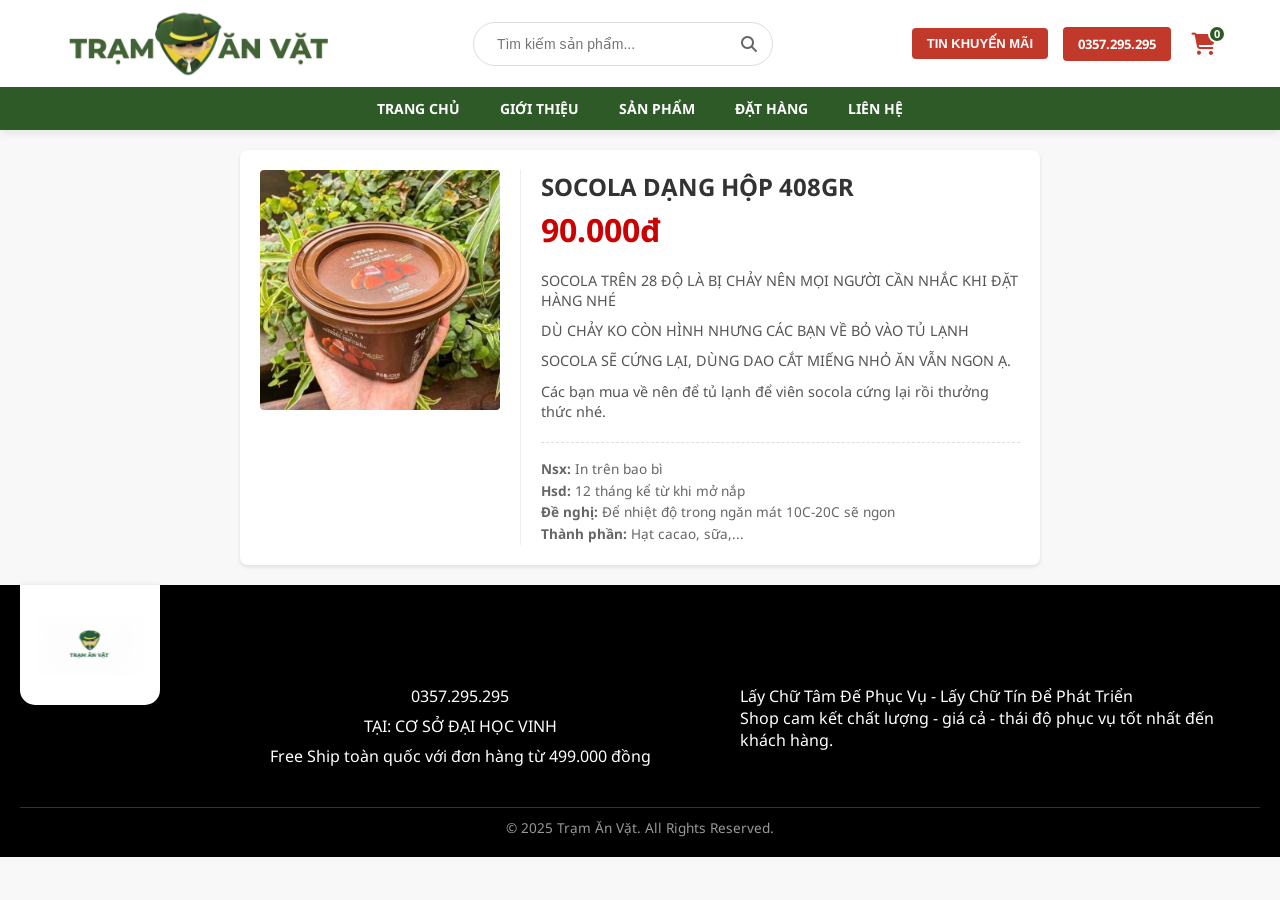
<file: socolla.html>
<!DOCTYPE html>
<html lang="vi">
<head>
    <meta charset="UTF-8">
    <meta name="viewport" content="width=device-width, initial-scale=1.0">
    <title>Sản phẩm Socola</title>
    <link rel="stylesheet" href="css/sanpham.css"> 
    <link rel="stylesheet" href="https://cdnjs.cloudflare.com/ajax/libs/font-awesome/6.5.1/css/all.min.css" integrity="sha512-DTOQO9RWCH3ppGqcWaEA1BIZOC6xxalwEsw9c2QQeAIftl+Vegovlnee1c9QX4TctnWMn13TZye+giMm8e2LwA==" crossorigin="anonymous" referrerpolicy="no-referrer" />
    <link href="https://fonts.googleapis.com/css2?family=Noto+Sans:wght@400;700&display=swap" rel="stylesheet">
    
    <style>
        /* Thiết lập cơ bản */
        body {
            font-family: 'Noto Sans', Arial, sans-serif;
            margin: 0;
            padding: 0; 
            background-color: #f8f8f8; 
            /* **ĐÃ XÓA:** display: flex và justify-content: center.
               Giữ body ở chế độ mặc định (block) để header/footer chiếm 100%. */
        }

        /* Container chính của sản phẩm */
        .product-container {
            display: flex; /* Bật Flexbox để chia thành 2 cột */
            width: 100%;
            max-width: 800px; /* Giới hạn chiều rộng tối đa */
            background-color: #fff;
            padding: 20px;
            border-radius: 8px;
            box-shadow: 0 2px 4px rgba(0, 0, 0, 0.1);
            
            /* **ĐÃ THÊM/ĐIỀU CHỈNH:** Dùng margin auto để căn giữa block element. */
            margin: 20px auto; /* 20px cho khoảng cách trên/dưới, auto cho căn giữa ngang */
        }

        /* Wrapper hình ảnh */
        .product-image-wrapper {
            flex: 1; 
            padding-right: 20px;
        }

        .product-image {
            width: 100%;
            height: auto;
            display: block;
            border-radius: 4px;
        }

        /* Chi tiết sản phẩm */
        .product-details {
            flex: 2; 
            padding-left: 20px;
            border-left: 1px solid #eee; 
        }

        /* Tiêu đề */
        .product-title {
            font-size: 1.5em; 
            font-weight: 700;
            margin-top: 0;
            margin-bottom: 5px;
            color: #333;
            text-transform: uppercase;
        }

        /* Giá */
        .product-price {
            font-size: 2em; 
            font-weight: 700;
            color: #cc0000; 
            margin-top: 5px;
            margin-bottom: 20px;
        }

        /* Mô tả sản phẩm */
        .product-description p {
            font-size: 0.9em;
            line-height: 1.4;
            margin-bottom: 10px;
            color: #555;
        }

        /* Thông tin chi tiết (Nsx, Hsd, Thành phần) */
        .product-info {
            margin-top: 20px;
            padding-top: 15px;
            border-top: 1px dashed #ddd;
            font-size: 0.85em;
            line-height: 1.6;
            color: #666;
        }

        /* Định dạng cho màn hình nhỏ (Mobile responsive) */
        @media (max-width: 600px) {
            .product-container {
                flex-direction: column; 
                padding: 15px;
                /* Cần bỏ margin auto ở đây để nó chiếm 100% trong mobile */
                margin-left: 0; 
                margin-right: 0;
            }

            .product-image-wrapper {
                padding-right: 0;
                margin-bottom: 15px;
            }

            .product-details {
                padding-left: 0;
                border-left: none;
                border-top: 1px solid #eee;
                padding-top: 15px;
            }
        }
    </style>
</head>
<body>
    <header class="sticky-header">
        <div class="top-bar">
            <div class="logo">
                <img src="img/logo.svg" alt="Logo">
            </div>

            <div class="search-box">
                <input type="text" placeholder="Tìm kiếm sản phẩm...">
                <i class="fa-solid fa-magnifying-glass"></i>
            </div>

            <div class="contact">
                <button class="btn-promo">TIN KHUYẾN MÃI</button>
                <span class="phone">0357.295.295</span>
                
                <a href="#" class="cart-box">
                    <i class="fa-solid fa-cart-shopping"></i>
                    <span class="cart-badge">0</span>
                </a>
            </div>
        </div>
        <input type="checkbox" id="menu-toggle" />
      <label for="menu-toggle" class="hamburger">
        <span></span>
        <span></span>
        <span></span>
      </label>
        <nav class="navbar">
            <ul>
                <li><a href="index.html">TRANG CHỦ</a></li>
                <li><a href="gioithieu.html">GIỚI THIỆU</a></li>
                <li><a href="sanpham.html">SẢN PHẨM</a></li>
                <li><a href="dathang.html">ĐẶT HÀNG</a></li>
                <li><a href="lienhe.html">LIÊN HỆ</a></li>
            </ul>
        </nav>
    </header> 
    <div class="product-container">
        <div class="product-image-wrapper">
            <img src="img/socola.svg" alt="Socola dạng hộp 408g" class="product-image">
        </div>

        <div class="product-details">
            <h1 class="product-title">SOCOLA DẠNG HỘP 408GR</h1>
            <p class="product-price">90.000đ</p>

            <div class="product-description">
                <p>SOCOLA TRÊN 28 ĐỘ LÀ BỊ CHẢY NÊN MỌI NGƯỜI CẦN NHẮC KHI ĐẶT HÀNG NHÉ</p>
                <p>DÙ CHẢY KO CÒN HÌNH NHƯNG CÁC BẠN VỀ BỎ VÀO TỦ LẠNH</p>
                <p>SOCOLA SẼ CỨNG LẠI, DÙNG DAO CẮT MIẾNG NHỎ ĂN VẪN NGON Ạ.</p>
                <p>Các bạn mua về nên để tủ lạnh để viên socola cứng lại rồi thưởng thức nhé.</p>
            </div>

            <div class="product-info">
                <p><strong>Nsx:</strong> In trên bao bì</p>
                <p><strong>Hsd:</strong> 12 tháng kể từ khi mở nắp</p>
                <p><strong>Đề nghị:</strong> Để nhiệt độ trong ngăn mát 10C-20C sẽ ngon</p>
                <p><strong>Thành phần:</strong> Hạt cacao, sữa,...</p>
            </div>
        </div>
    </div>
    
    <footer>
        <div class="footer-container">
            
            <div class="footer-logo-box">
                <img src="img/logo2.svg" alt="Logo Trạm Ăn Vặt" class="footer-logo">
            </div>
            
            <div class="footer-contact">
                <a href="tel:0357295295" class="footer-phone">0357.295.295</a>
                
                <a href="https://maps.app.goo.gl/JxB3f7P9DBhHVN7F7" target="_blank" class="footer-address">
                    TẠI: CƠ SỞ ĐẠI HỌC VINH
                </a>
                <p>Free Ship toàn quốc với đơn hàng từ 499.000 đồng</p>
            </div>
            
            <div class="footer-commitment">
                <p class="philosophy">Lấy Chữ Tâm Đế Phục Vụ - Lấy Chữ Tín Để Phát Triển</p>
                <p>Shop cam kết chất lượng - giá cả - thái độ phục vụ tốt nhất đến khách hàng.</p>
            </div>   
        </div>
        <div class="footer-bottom">
            <p>© 2025 Trạm Ăn Vặt. All Rights Reserved.</p>
        </div>
    </footer>
</body>
</html>
</file>
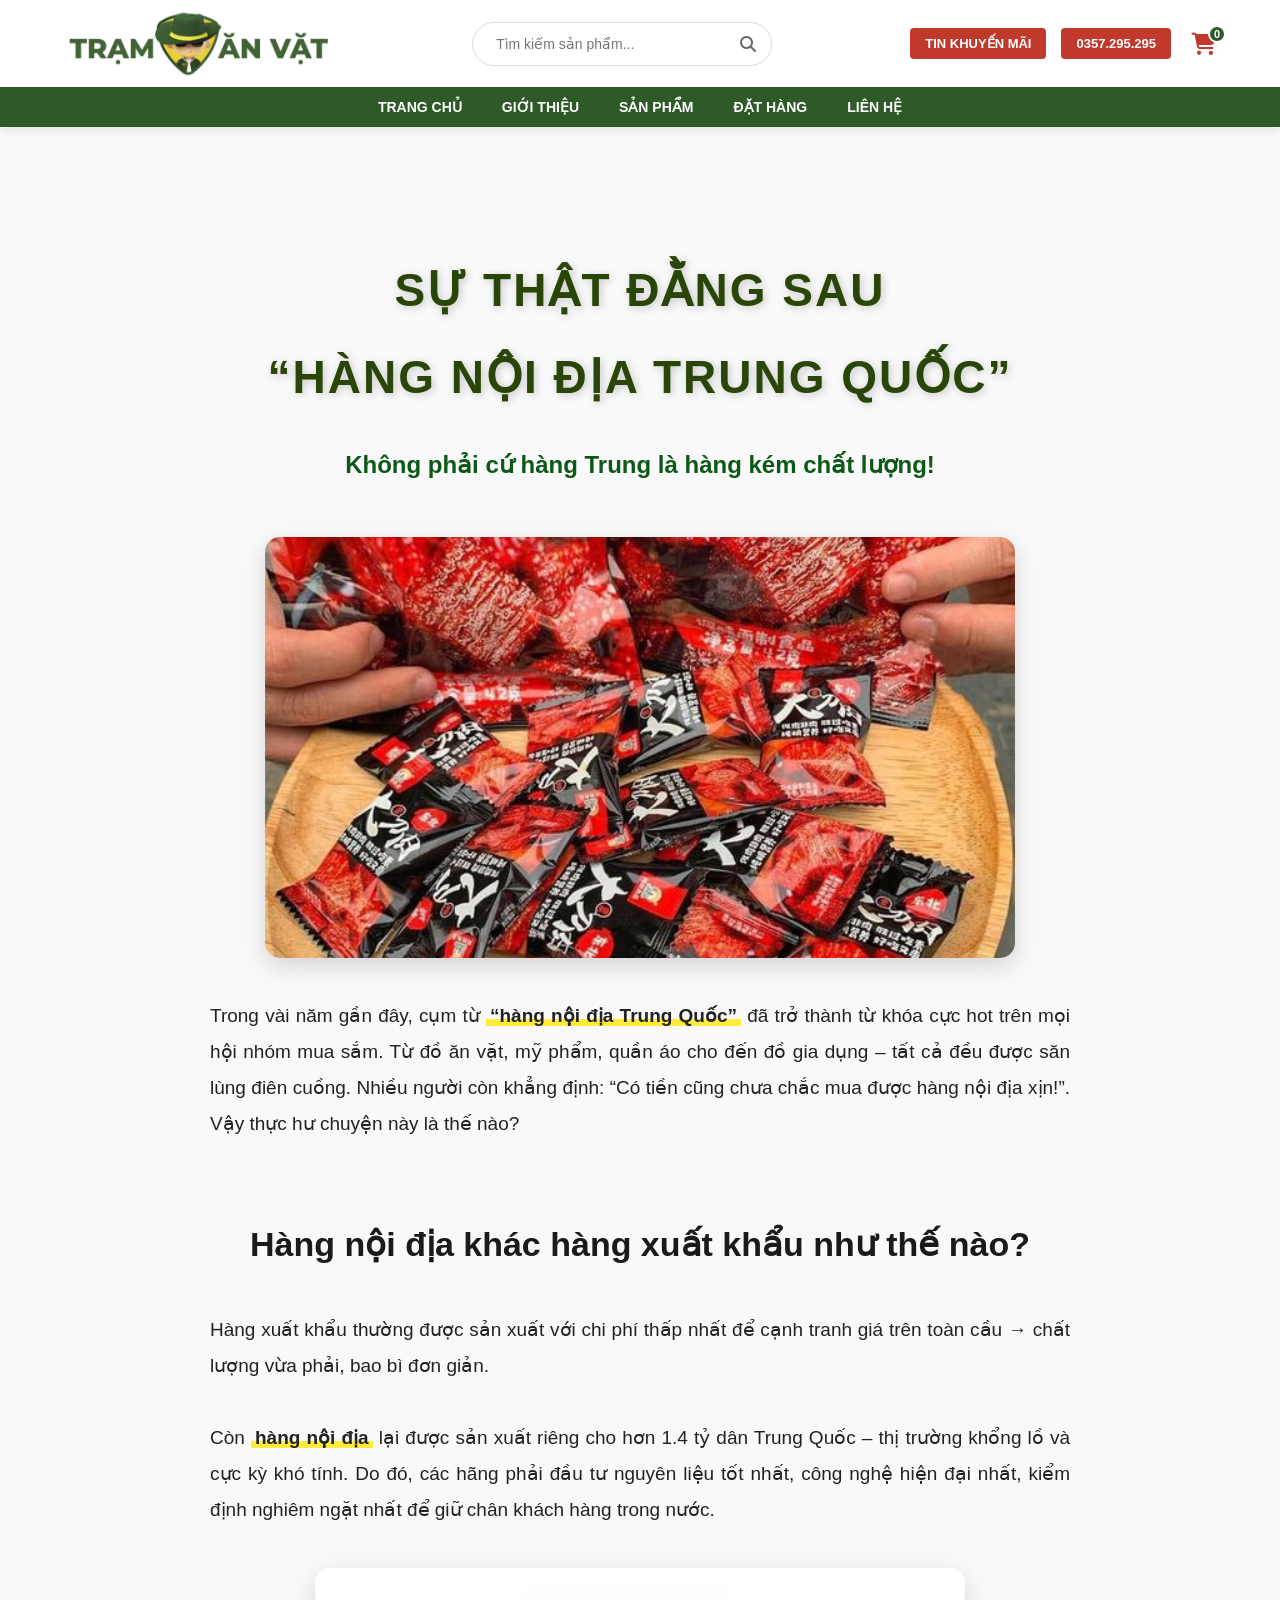
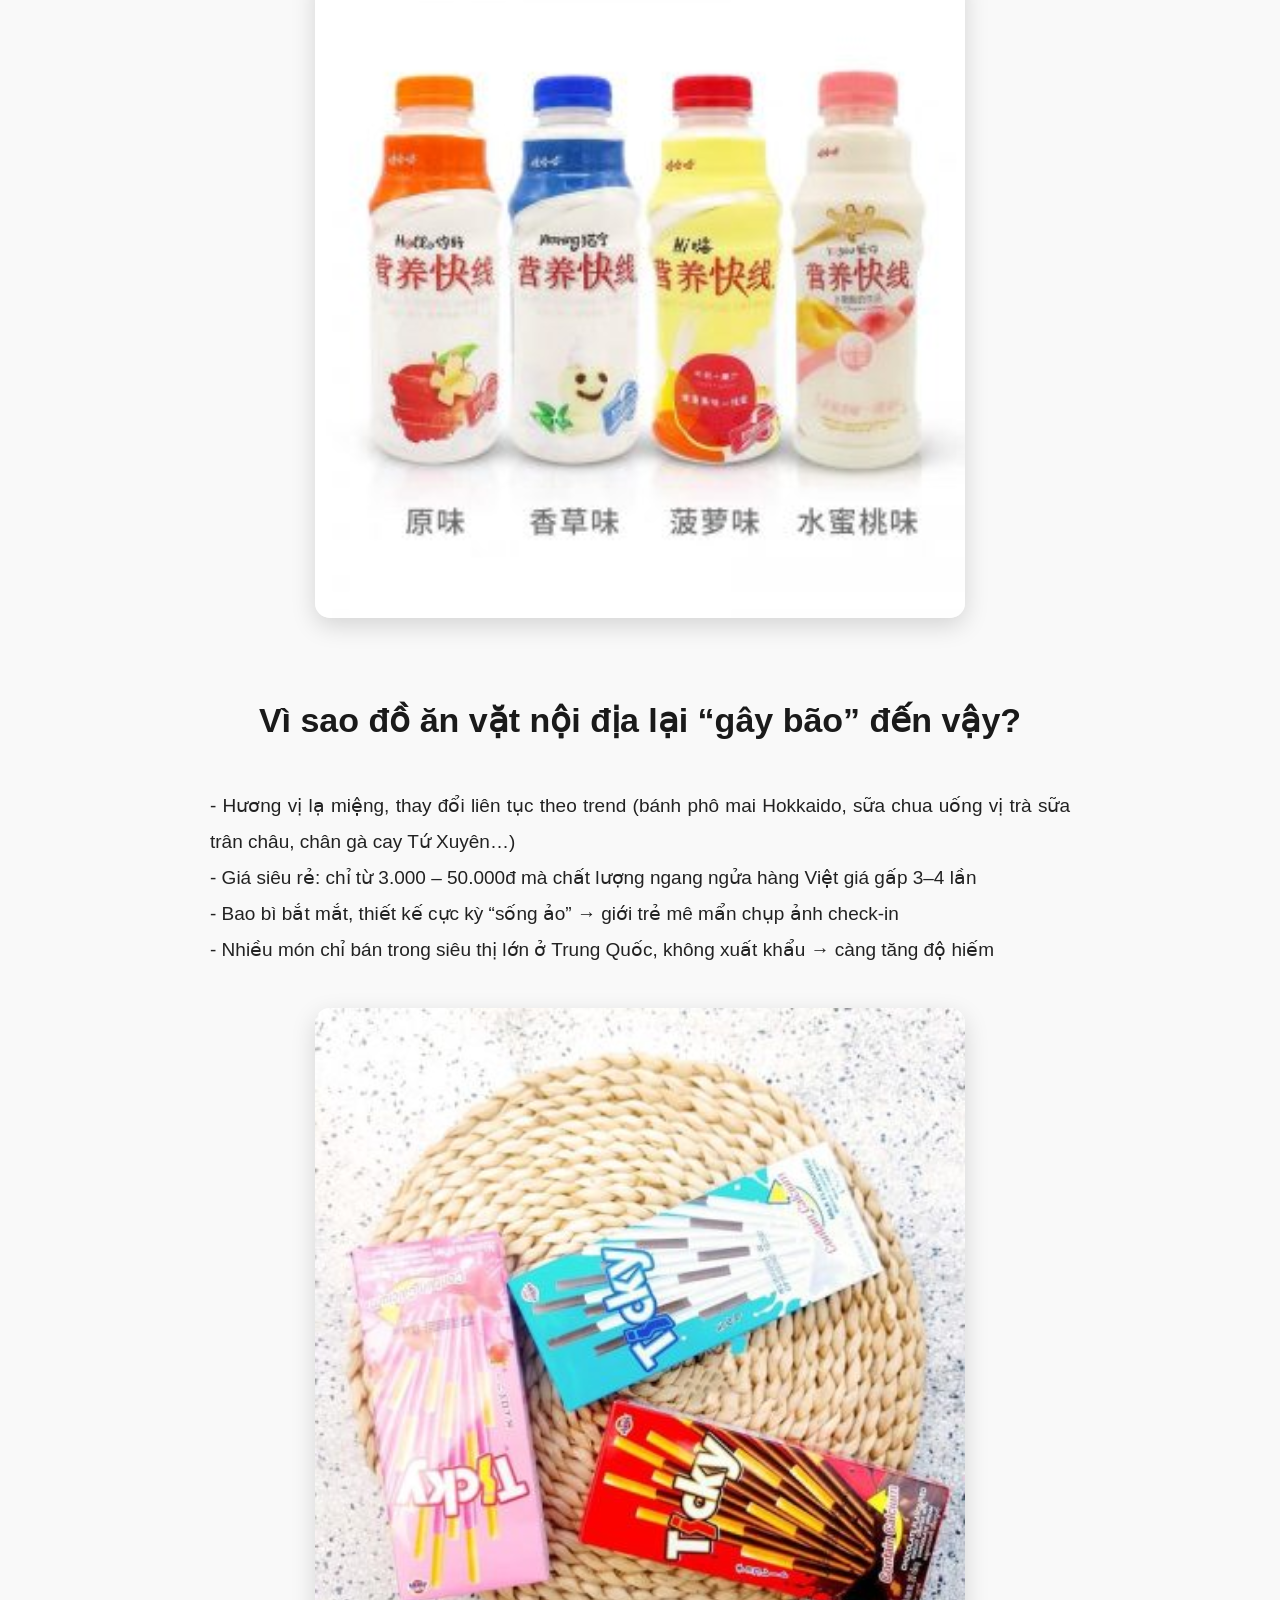
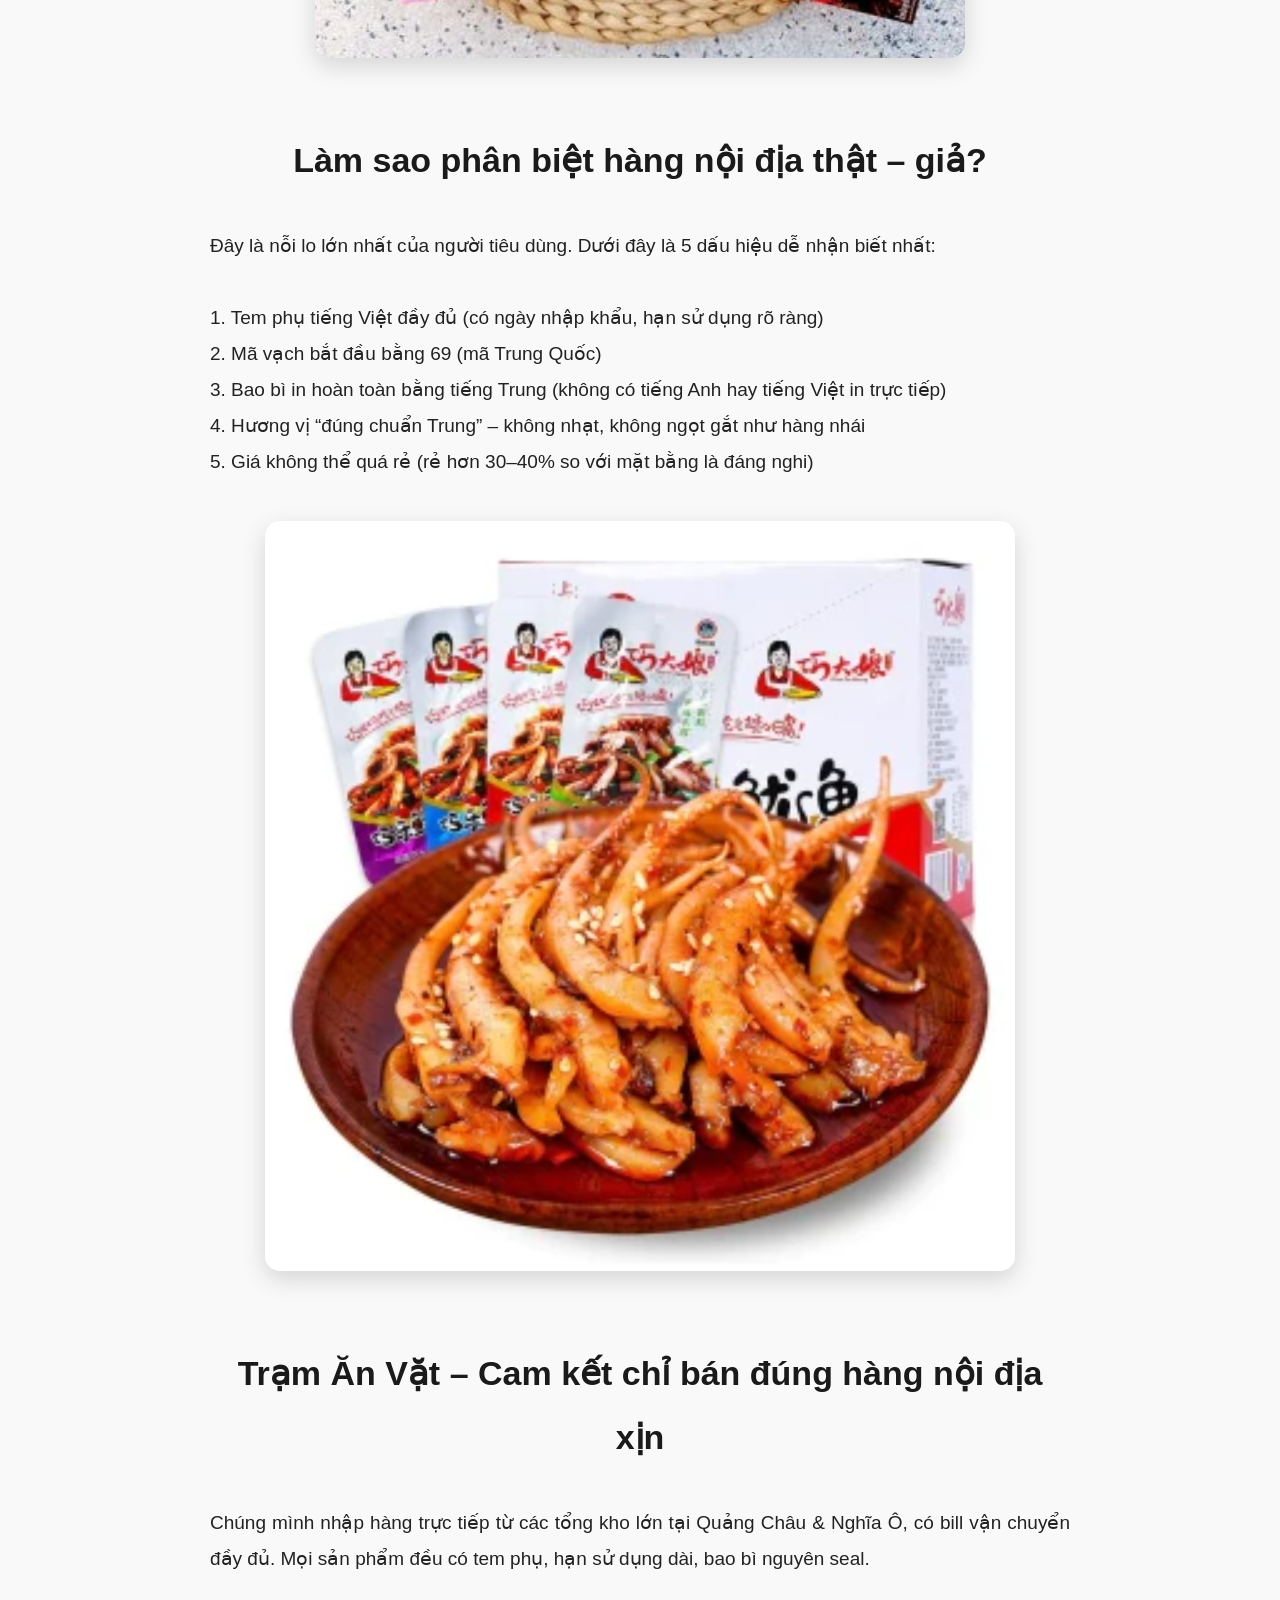
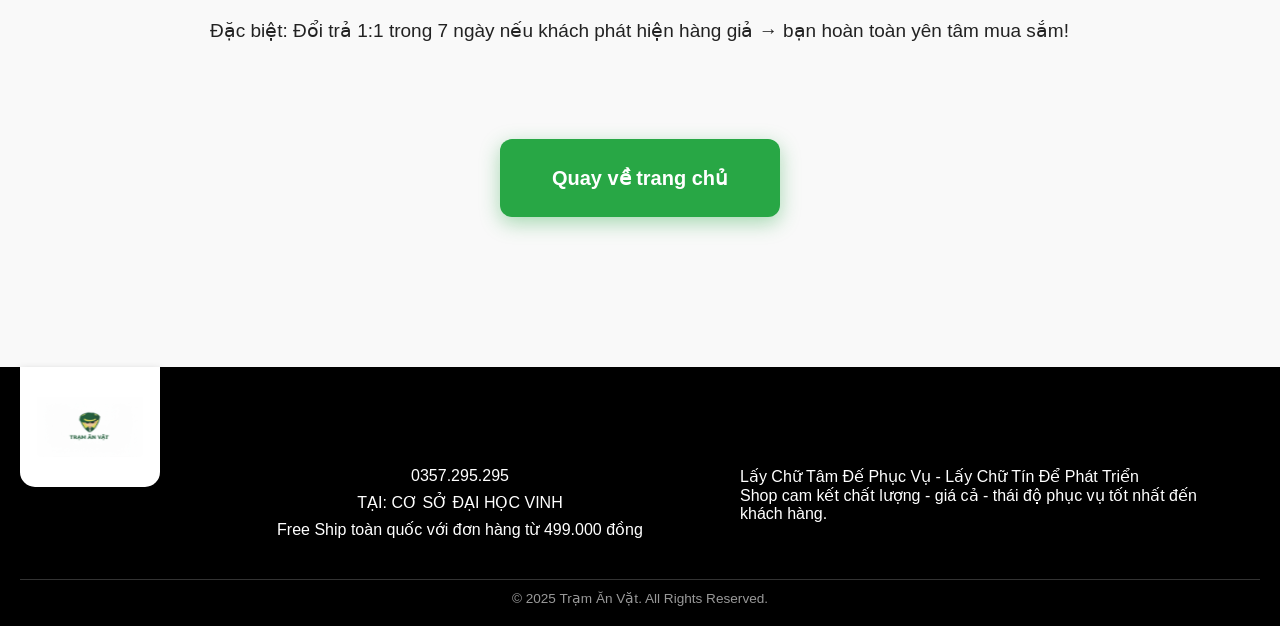
<file: suthat.html>
<!DOCTYPE html>
<html lang="vi">
  <head>
    <meta charset="UTF-8" />
    <meta name="viewport" content="width=device-width, initial-scale=1.0" />
    <title>Sự thật đằng sau hàng nội địa Trung Quốc - Trạm Ăn Vặt</title>
    <link rel="stylesheet" href="css/gioithieu.css" />
    <link rel="stylesheet" href="https://cdnjs.cloudflare.com/ajax/libs/font-awesome/6.5.1/css/all.min.css">
    <style>
      .detail-wrapper {
        max-width: 900px;
        margin: 40px auto;
        padding: 20px;
        font-family: Arial, sans-serif;
        line-height: 1.9;
      }
      .main-title {
        font-size: 46px;
        text-align: center;
        color: #294608; 
        margin: 60px 0 20px;
        font-weight: 900;
        text-transform: uppercase;
        letter-spacing: 2px;
        text-shadow: 2px 2px 8px rgba(0, 0, 0, 0.2);
      }
      .sub-title {
        text-align: center;
        font-size: 24px;
        color: #0c5917;
        margin-bottom: 50px;
        font-weight: bold;
      }
      .section-title {
        font-size: 34px;
        text-align: center;
        color: #1a1a1a;
        margin: 70px 0 35px;
        font-weight: bold;
      }
      .detail-img {
        width: 100%;
        max-width: 750px;
        height: auto;
        display: block;
        margin: 40px auto;
        border-radius: 15px;
        box-shadow: 0 8px 25px rgba(0, 0, 0, 0.15);
      }
      .sub-img {
        max-width: 650px !important;
      }
      .detail-text {
        font-size: 19px;
        color: #222;
        text-align: justify;
        margin-bottom: 35px;
      }
      .highlight {
        background: linear-gradient(180deg, transparent 65%, #ffeb3b 65%);
        padding: 0 4px;
        font-weight: bold;
      }
      .back-home {
        display: block;
        width: 280px;
        margin: 90px auto;
        padding: 20px;
        background: #28a745;
        color: white;
        text-align: center;
        text-decoration: none;
        border-radius: 12px;
        font-size: 20px;
        font-weight: bold;
        box-shadow: 0 6px 20px rgba(40, 167, 69, 0.4);
      }
      .back-home:hover {
        background: #218838;
        transform: translateY(-3px);
      }
    </style>
  </head>
  <body>
    <header class="sticky-header">
        <div class="top-bar">
            <div class="logo">
                <img src="img/logo.svg" alt="Logo Trạm Ăn Vặt">
            </div>
            <div class="search-box">
                <input type="text" placeholder="Tìm kiếm sản phẩm...">
                <i class="fa-solid fa-magnifying-glass"></i>
            </div>

            <div class="contact">
                <button class="btn-promo">TIN KHUYẾN MÃI</button>
                <span class="phone">0357.295.295</span>
                <a href="#" class="cart-box">
                    <i class="fa-solid fa-cart-shopping"></i>
                    <span class="cart-badge">0</span>
                </a>
            </div>
        </div>
      <input type="checkbox" id="menu-toggle" />
      <label for="menu-toggle" class="hamburger">
        <span></span>
        <span></span>
        <span></span>
      </label>
      <nav class="navbar">
        <ul>
          <li><a href="index.html">TRANG CHỦ</a></li>
          <li><a href="gioithieu.html">GIỚI THIỆU</a></li>
          <li><a href="sanpham.html">SẢN PHẨM</a></li>
          <li><a href="dathang.html">ĐẶT HÀNG</a></li>
          <li><a href="lienhe.html">LIÊN HỆ</a></li>
        </ul>
      </nav>
    </header>

    <div class="detail-wrapper">
      <!-- Đã đổi màu tiêu đề thành xanh lá đậm đẹp -->
      <h1 class="main-title" style="color: #294608">
        Sự thật đằng sau<br />“Hàng nội địa Trung Quốc”
      </h1>
      <p class="sub-title">Không phải cứ hàng Trung là hàng kém chất lượng!</p>

      <img
        src="img/giới thiệu6.svg"
        alt="Hàng nội địa"
        class="detail-img"
      />

      <div class="detail-text">
        Trong vài năm gần đây, cụm từ
        <span class="highlight">“hàng nội địa Trung Quốc”</span> đã trở thành từ
        khóa cực hot trên mọi hội nhóm mua sắm. Từ đồ ăn vặt, mỹ phẩm, quần áo
        cho đến đồ gia dụng – tất cả đều được săn lùng điên cuồng. Nhiều người
        còn khẳng định: “Có tiền cũng chưa chắc mua được hàng nội địa xịn!”. Vậy
        thực hư chuyện này là thế nào?
      </div>

      <h2 class="section-title">
        Hàng nội địa khác hàng xuất khẩu như thế nào?
      </h2>
      <div class="detail-text">
        Hàng xuất khẩu thường được sản xuất với chi phí thấp nhất để cạnh tranh
        giá trên toàn cầu → chất lượng vừa phải, bao bì đơn giản.
        <br /><br />
        Còn <span class="highlight">hàng nội địa</span> lại được sản xuất riêng
        cho hơn 1.4 tỷ dân Trung Quốc – thị trường khổng lồ và cực kỳ khó tính.
        Do đó, các hãng phải đầu tư nguyên liệu tốt nhất, công nghệ hiện đại
        nhất, kiểm định nghiêm ngặt nhất để giữ chân khách hàng trong nước.
      </div>

      <img
        src="img/sữa chua.svg"
        alt="Sữa chua nội địa"
        class="detail-img sub-img"
      />

      <h2 class="section-title">
        Vì sao đồ ăn vặt nội địa lại “gây bão” đến vậy?
      </h2>
      <div class="detail-text">
        - Hương vị lạ miệng, thay đổi liên tục theo trend (bánh phô mai
        Hokkaido, sữa chua uống vị trà sữa trân châu, chân gà cay Tứ Xuyên…)<br />
        - Giá siêu rẻ: chỉ từ 3.000 – 50.000đ mà chất lượng ngang ngửa hàng Việt
        giá gấp 3–4 lần<br />
        - Bao bì bắt mắt, thiết kế cực kỳ “sống ảo” → giới trẻ mê mẩn chụp ảnh
        check-in<br />
        - Nhiều món chỉ bán trong siêu thị lớn ở Trung Quốc, không xuất khẩu →
        càng tăng độ hiếm
      </div>

      <img
        src="img/bánh quy.svg"
        alt="Bánh quy cao cấp"
        class="detail-img sub-img"
      />

      <h2 class="section-title">Làm sao phân biệt hàng nội địa thật – giả?</h2>
      <div class="detail-text">
        Đây là nỗi lo lớn nhất của người tiêu dùng. Dưới đây là 5 dấu hiệu dễ
        nhận biết nhất:<br /><br />
        1. Tem phụ tiếng Việt đầy đủ (có ngày nhập khẩu, hạn sử dụng rõ ràng)<br />
        2. Mã vạch bắt đầu bằng 69 (mã Trung Quốc)<br />
        3. Bao bì in hoàn toàn bằng tiếng Trung (không có tiếng Anh hay tiếng
        Việt in trực tiếp)<br />
        4. Hương vị “đúng chuẩn Trung” – không nhạt, không ngọt gắt như hàng
        nhái<br />
        5. Giá không thể quá rẻ (rẻ hơn 30–40% so với mặt bằng là đáng nghi)
      </div>

      <img src="img/râu mực.svg" alt="Đồ ăn vặt hot" class="detail-img" />

      <h2 class="section-title">
        Trạm Ăn Vặt – Cam kết chỉ bán đúng hàng nội địa xịn
      </h2>
      <div class="detail-text">
        Chúng mình nhập hàng trực tiếp từ các tổng kho lớn tại Quảng Châu &
        Nghĩa Ô, có bill vận chuyển đầy đủ. Mọi sản phẩm đều có tem phụ, hạn sử
        dụng dài, bao bì nguyên seal.
        <br /><br />
        Đặc biệt: Đổi trả 1:1 trong 7 ngày nếu khách phát hiện hàng giả → bạn
        hoàn toàn yên tâm mua sắm!
      </div>

      <a href="gioithieu.html" class="back-home">Quay về trang chủ</a>
    </div>

    <footer>
      <div class="footer-container">
        <div class="footer-logo-box">
          <img
            src="img/logo2.svg"
            alt="Logo Trạm Ăn Vặt"
            class="footer-logo"
          />
        </div>

        <div class="footer-contact">
          <a href="tel:0357295295" class="footer-phone">0357.295.295</a>

          <a
            href="https://maps.app.goo.gl/JxB3f7P9DBhHVN7F7"
            target="_blank"
            class="footer-address"
          >
            TẠI: CƠ SỞ ĐẠI HỌC VINH
          </a>
          <p>Free Ship toàn quốc với đơn hàng từ 499.000 đồng</p>
        </div>

        <div class="footer-commitment">
          <p class="philosophy">
            Lấy Chữ Tâm Đế Phục Vụ - Lấy Chữ Tín Để Phát Triển
          </p>
          <p>
            Shop cam kết chất lượng - giá cả - thái độ phục vụ tốt nhất đến
            khách hàng.
          </p>
        </div>
      </div>
      <div class="footer-bottom">
        <p>&copy; 2025 Trạm Ăn Vặt. All Rights Reserved.</p>
      </div>
    </footer>
  </body>
</html>
</file>
<file: css/style.css>
* { margin: 0; padding: 0; box-sizing: border-box; }
body { font-family: 'Arial', sans-serif; background-color: #f9f9f9; }
.sticky-header {
    position: sticky;
    top: 0;
    z-index: 1000;
    box-shadow: 0 2px 10px rgba(0,0,0,0.1);
}
.top-bar {
    display: flex;
    justify-content: space-between;
    align-items: center;
    background: #fff;
    padding: 10px 5%;
}
.logo {
    display: flex;
    align-items: center;
    gap: 10px;
    font-weight: bold;
    color: #2d5a27;
    font-size: 20px;
}
.search-box {
    display: flex;
    align-items: center;
    background: #ffffff;
    border: 1px solid #ddd;
    border-radius: 25px;
    padding: 5px 15px;
    width: 300px;
    transition: 0.3s;
}
.search-box input {
    flex: 1;
    border: none !important;
    outline: none !important;
    padding: 8px;
    font-size: 14px;
    background: transparent;
}
.search-box i {
    color: #666;
    font-size: 16px;
    cursor: pointer;
}
.contact {
    display: flex;
    align-items: center;
    gap: 15px;
}
.btn-promo, .phone {
    background: #c0392b;
    color: white;
    border: none;
    padding: 8px 15px;
    border-radius: 4px;
    cursor: pointer;
    font-size: 13px;
    font-weight: bold;
    text-decoration: none; 
    display: inline-block;
}
.cart-box {
    position: relative;
    text-decoration: none;
    color: #c0392b;
    font-size: 22px;
    cursor: pointer;
    transition: 0.3s;
    display: flex;
    align-items: center;
    margin-left: 5px;
}
.cart-box:hover {
    color: #e74c3c;
    transform: scale(1.1);
}
.cart-badge {
    position: absolute;
    top: -8px;
    right: -10px;
    background-color: #2d5a27; 
    color: white;
    font-size: 11px;
    font-weight: bold;
    min-width: 18px;
    height: 18px;
    border-radius: 50%;
    display: flex;
    justify-content: center;
    align-items: center;
    border: 2px solid #fff;
}
.navbar {
    background: #2d5a27;
}
.navbar ul {
    display: flex;
    justify-content: center;
    list-style: none;
}
.navbar li a {
    display: block;
    color: white;
    padding: 12px 20px;
    text-decoration: none;
    font-weight: bold;
    font-size: 14px;
}
.navbar li a:hover {
    background: #1e3d1a;
}
#menu-toggle {
    display: none;
}
.product-showcase {
    padding: 30px 5%;
    max-width: 1400px;
    margin: 0 auto; 
}
.section-title {
    text-align: center;
    font-size: 28px;
    color: #416335;
    margin: 40px 0; 
    font-weight: 700;   
    display: flex; 
    align-items: center;
    justify-content: center;
    gap: 20px; 
}
.section-title::before,
.section-title::after {
    content: '';
    flex-grow: 1; 
    height: 1px; 
    background-color: #0a0a0a; 
    max-width: 400px; 
}
.product-list {
    display: flex;
    flex-wrap: wrap; 
    justify-content: space-between; 
    gap: 20px; 
    margin-bottom: 50px;
}
.product-item {
    flex-basis: calc(25% - 15px); 
    text-align: center;
    background: #fff;
    border: 1px solid #eee;
    padding: 15px;
    border-radius: 8px;
    transition: box-shadow 0.3s, transform 0.3s;
}
.product-item:hover {
    box-shadow: 0 4px 15px rgba(0, 0, 0, 0.1);
    transform: translateY(-5px);
}
.product-item img {
    width: 100%;
    height: auto;
    border-radius: 6px;
    margin-bottom: 10px;
    aspect-ratio: 1/1; 
    object-fit: cover; 
}
.product-name {
    font-size: 14px;
    font-weight: 500;
    color: #555;
    margin-bottom: 5px;
    height: 36px; 
}
.product-price {
    font-size: 16px;
    font-weight: bold;
    color: #000;
}
.testimonial-section {
    padding: 30px 5%;
    max-width: 1400px;
    margin: 40px auto;
}
.testimonial-list {
    display: flex;
    justify-content: space-between;
    gap: 40px;
    margin-top: 40px;
}
.testimonial-item {
    flex-basis: 50%; 
    display: flex; 
    align-items: flex-start; 
    background: #fff;
    padding: 30px;
    border-radius: 8px;
    box-shadow: 0 5px 15px rgba(0, 0, 0, 0.05);
}
.avatar {
    width: 60px;
    height: 60px;
    border-radius: 50%; 
    object-fit: cover;
    margin-right: 15px;
    flex-shrink: 0; 
}
.review-content {
    flex-grow: 1;
}
.reviewer-name {
    font-weight: bold;
    font-size: 16px;
    color: #2d5a27; 
    margin-bottom: 5px;
}
.review-text {
    font-size: 14px;
    line-height: 1.6;
    color: #555;
    font-style: italic;
}
footer {
    background-color: #000000;
    color: #ffffff; 
    padding: 30px 20px 10px;
    position: relative;
}
.footer-container {
    display: grid;
    grid-template-columns: 140px 1fr 1fr;
    gap: 30px; 
    max-width: 1200px;
    margin: 0 auto;
    padding-top: 70px; 
}
.footer-logo-box {
    position: absolute;
    top: 0; 
    left: 20px;   
    background-color: #ffffff; 
    border-radius: 0 0 15px 15px; 
    box-shadow: 0 4px 8px rgba(0, 0, 0, 0.3);
    
    display: flex;
    flex-direction: column;
    align-items: center;
    justify-content: center;
    text-align: center;
    height: 120px; 
    width: 140px; 
    padding: 10px;
}
.footer-logo {
    height: 60px;
    width: auto;
    margin: 0; 
}
.footer-contact {
    grid-column: 2 / span 1; 
    display: flex;
    flex-direction: column;
    align-items: center;
    text-align: center;
    margin-bottom: 20px;
}
.footer-commitment {
    grid-column: 3 / span 1; 
    margin-bottom: 20px;
}
.footer-contact h3,
.footer-commitment h3 {
    color: #f0f0f0;
    margin-bottom: 15px;
    border-bottom: 2px solid #555;
    display: inline-block;
    padding-bottom: 5px;
}
.footer-phone,
.footer-address {
    color: #ffffff; 
    text-decoration: none; 
    display: block; 
    margin-bottom: 8px;
}
.footer-bottom {
    grid-column: 1 / -1; 
    text-align: center;
    padding: 10px 0;
    margin-top: 20px;
    border-top: 1px solid #333;
}
.footer-bottom p {
    margin: 0;
    font-size: 0.85em;
    color: #999;
}
@media (max-width: 768px) {
    .top-bar {
        display: flex;
        flex-direction: column;
        align-items: center;
        padding: 3% 4%;
        gap: 3%;
    }
    .logo {
        width: 100%;
        display: flex;
        justify-content: center;
        margin-bottom: 2%;
    }
    .search-box {
        width: 100%;
        max-width: 90%;
        margin-top: 2%;
    }
    .contact {
        width: 100%;
        display: flex;
        justify-content: center;
        gap: 4%;
        margin-top: 4%;   
    }
    .btn-promo,
    .phone {
        width: auto;
        padding: 2% 4%;
        font-size: 0.75rem;
        white-space: nowrap;
    }
    .cart-box {
        margin-left: 3%;
    }
    .navbar ul {
        display: flex;
        flex-wrap: wrap;
        justify-content: center;
        gap: 3%;
        padding: 2% 0;
    }
    .navbar li a {
        padding: 2% 3%;
        font-size: 0.8rem;
    }
    .hero-section {
        width: 100%;
        margin-top: 0;     
    }
    .hero-section img {
        display: block;     
        width: 100%;
        height: auto;
        object-fit: cover;
    }
    .section-title {
        font-size: 22px; 
        margin: 20px 0;
        gap: 10px;
    }
    .section-title::before,
    .section-title::after {
        max-width: 100px; 
    }
    .product-list {
        justify-content: space-around;
        gap: 15px;
    }   
    .product-item {
        flex-basis: calc(50% - 10px); 
        padding: 10px;
    }
    .product-name {
        font-size: 13px;
        height: auto; 
    }
    .product-price {
        font-size: 15px;
    }
    .testimonial-list {
        flex-direction: column; 
        gap: 20px;
    }
    .testimonial-item {
        flex-basis: 100%; 
        padding: 20px;
    }   
    .avatar {
        width: 50px;
        height: 50px;
        margin-right: 10px;
    }    
    .review-text {
        font-size: 13px;
    }
    .footer-container {
        grid-template-columns: 1fr;
        padding-top: 20%;
        gap: 6%;
    }
    .footer-logo-box {
        left: 50%;
        transform: translateX(-50%);
    }
    .footer-contact,
    .footer-commitment {
        text-align: center;
        align-items: center;
    }
}
@media (max-width: 500px) {
    .sticky-header {
        position: fixed;
        top: 0;
        left: 0;
        width: 100%;
        z-index: 1000;
        background: #ffffff;
    }
    .top-bar {
        display: flex;
        flex-direction: column;
        align-items: center;
        padding: 12px 5%;
        gap: 1px;
        position: relative;
    }
    .logo img {
         height: 45px;
    }
    #menu-toggle {
        display: none;
    }
    .hamburger {
        display: block;
        position: absolute;
        left: 10%;
        top: 10%;
        cursor: pointer;
        z-index: 2000;
    }
    .hamburger span {
        display: block;
        width: 28px;
        height: 4px;
        margin: 6px 0;
        background-color: #2d5a27; 
        border-radius: 4px;
        transition: 0.3s;
    }
    #menu-toggle:checked + .hamburger span {
        background-color: #ffffff;
    }
    .cart-box {
        position: absolute;
        right: 15px;
        top: 20px;
        font-size: 22px;
        color: #c0392b;
    }
    .search-box {
        width: 100%;
        margin-top: 10px;
        margin-bottom: 6px;
    }
    .contact {
        display: flex;
        justify-content: center;
        align-items: center;
        gap: 15px;
    }
    .btn-promo,
    .phone {
        font-size: 11px;
        padding: 5px 8px;
    }
    .navbar ul {
        position: fixed;
        top: 0;
        left: -100%;
        width: 60%;
        height: 110vh;
        background-color: #2d5a27;
        display: flex;
        flex-direction: column;
        align-items: flex-start;
        justify-content: flex-start;

        padding-top: 90px;
        transition: 0.3s ease;
        z-index: 1500;
    }
    .navbar ul li {
        width: 100%;
    }
    .navbar ul li a {
        width: 100%;
        display: block;
        padding: 14px 20px;
        font-size: 16px;
        color: #ffffff;
        border-bottom: 1px solid rgba(255,255,255,0.2);
    }
    #menu-toggle:checked ~ .navbar ul {
        left: 0;
    }
    body {
    padding-top: 180px; 
    }
    .hero-section {
    margin-top: 0;
    }   
    .product-list {
    flex-direction: column;
    gap: 15px;
    }
    .product-item {
    flex-basis: 100%;
    width: 100%;
    }
    .footer-container {
        grid-template-columns: 1fr;
        padding-top: 120px;
        text-align: center;
    }
    .footer-logo-box {
        left: 50%;
        transform: translateX(-50%);
    }
    .footer-contact,
    .footer-commitment {
        grid-column: 1 / -1;
        text-align: center;
    }
    .footer-bottom {
        grid-column: 1 / -1;
    }
}
</file>
<file: css/dathang.css>
* { margin: 0; padding: 0; box-sizing: border-box; }
body { font-family: 'Arial', sans-serif; background-color: #f9f9f9; }
.sticky-header {
    position: sticky;
    top: 0;
    z-index: 1000;
    box-shadow: 0 2px 10px rgba(0,0,0,0.1);
}
.top-bar {
    display: flex;
    justify-content: space-between;
    align-items: center;
    background: #fff;
    padding: 10px 5%;
}
.logo {
    display: flex;
    align-items: center;
    gap: 10px;
    font-weight: bold;
    color: #2d5a27;
    font-size: 20px;
}
.search-box {
    display: flex;
    align-items: center;
    background: #ffffff;
    border: 1px solid #ddd;
    border-radius: 25px;
    padding: 5px 15px;
    width: 300px;
    transition: 0.3s;
}
.search-box input {
    flex: 1;
    border: none !important;
    outline: none !important;
    padding: 8px;
    font-size: 14px;
    background: transparent;
}
.search-box i {
    color: #666;
    font-size: 16px;
    cursor: pointer;
}
.contact {
    display: flex;
    align-items: center;
    gap: 15px;
}
.btn-promo, .phone {
    background: #c0392b;
    color: white;
    border: none;
    padding: 8px 20px;
    border-radius: 4px;
    cursor: pointer;
    font-size: 13px;
    font-weight: bold;
    text-decoration: none; 
    display: inline-block;
}
.cart-box {
    position: relative;
    text-decoration: none;
    color: #c0392b;
    font-size: 22px;
    cursor: pointer;
    transition: 0.3s;
    display: flex;
    align-items: center;
    margin-left: 5px;
}
.cart-box:hover {
    color: #e74c3c;
    transform: scale(1.1);
}
.cart-badge {
    position: absolute;
    top: -8px;
    right: -10px;
    background-color: #2d5a27; 
    color: white;
    font-size: 11px;
    font-weight: bold;
    min-width: 18px;
    height: 18px;
    border-radius: 50%;
    display: flex;
    justify-content: center;
    align-items: center;
    border: 2px solid #fff;
}
.navbar {
    background: #2d5a27;
}
.navbar ul {
    display: flex;
    justify-content: center;
    list-style: none;
}
.navbar li a {
    display: block;
    color: white;
    padding: 12px 20px;
    text-decoration: none;
    font-weight: bold;
    font-size: 14px;
}
.navbar li a:hover {
    background: #1e3d1a;
}
#menu-toggle {
    display: none;
}
main {
    padding: 30px 0;
    min-height: calc(100vh - 300px);
}

.content-wrapper {
    display: grid;
    grid-template-columns: 1fr 400px;
    gap: 30px;
}

/* Products Grid */
.products-grid {
    display: grid;
    grid-template-columns: repeat(auto-fill, minmax(200px, 1fr));
    gap: 20px;
    margin-bottom: 30px;
}

.product-card {
    background-color: white;
    border: 3px solid #d4a574;
    border-radius: 15px;
    padding: 15px;
    text-align: center;
    cursor: pointer;
    transition: transform 0.3s, box-shadow 0.3s;
    position: relative;
    overflow: hidden;
}

.product-card::before {
    content: "🛒 Thêm vào giỏ";
    position: absolute;
    top: 50%;
    left: 50%;
    transform: translate(-50%, -50%);
    background-color: rgba(45, 80, 22, 0.95);
    color: rgb(221, 167, 167);
    padding: 15px 25px;
    border-radius: 10px;
    font-weight: bold;
    opacity: 0;
    transition: opacity 0.3s;
    z-index: 2;
    pointer-events: none;
}

.product-card:hover::before {
    opacity: 1;
}

.product-card:hover {
    transform: translateY(-5px) scale(1.02);
    box-shadow: 0 8px 20px rgba(0,0,0,0.3);
    border-color: #2d5016;
}

.product-card:active {
    transform: translateY(-3px) scale(0.98);
}
.products-grid {
    display: grid;
    grid-template-columns: repeat(4, 1fr);
    gap: 20px;
}
.product-image {
    width: 100%;
    height: 180px;
    object-fit: cover;
    border-radius: 8px;
    margin-bottom: 10px;
    transition: transform 0.3s;
    background-color: #e8bdbd; /* Màu nền dự phòng khi ảnh lỗi */
    display: flex;
    align-items: center;
    justify-content: center;
    color: #999;
    font-size: 14px;
}

.product-image::after {
    content: "Ảnh sản phẩm";
    display: none;
}

.product-image:empty::after {
    display: block;
}

.product-card:hover .product-image {
    transform: scale(1.05);
}

.product-name {
    font-size: 14px;
    font-weight: 600;
    color: #2d5016;
    margin-bottom: 8px;
    min-height: 40px;
    display: flex;
    align-items: center;
    justify-content: center;
    line-height: 1.3;
}

.product-price {
    color: #c44d3c;
    font-weight: bold;
    font-size: 16px;
}

/* Thank You Box */
.thank-you-box {
    background-color: #fccccc;
    border: 3px solid #d4a574;
    border-radius: 15px;
    padding: 30px;
    display: flex;
    align-items: center;
    gap: 20px;
}

.ice-cream-icon {
    font-size: 80px;
}

.thank-you-content h2 {
    color: #2d5016;
    margin-bottom: 10px;
}

.thank-you-content p {
    color: #666;
}

/* Cart Sidebar */
.cart-sidebar {
    position: sticky;
    top: 20px;
    height: fit-content;
}
* {
    box-sizing: border-box;
}
* {
    box-sizing: border-box;
}

.cart-boxx {
    background-color: #fff;
    border: 3px solid #d8a36a;
    border-radius: 18px;
    padding: 20px;
    max-width: 420px;
    width: 100%;
    font-family: Arial, sans-serif;
    color: #1f4d1a;
    display: flex;
    flex-direction: column;
    gap: 10px;
}

/* Tiêu đề */
.cart-box h3 {
    font-weight: 700;
    font-size: 20px;
    margin-bottom: 16px;
}

/* Danh sách sản phẩm */
.cart-items {
    display: flex;
    flex-direction: column;
    gap: 10px;
    width: 100%;
    max-height: 400px; /* nếu nhiều sản phẩm sẽ scroll */
    overflow-y: auto;
}

/* Mỗi sản phẩm = 1 hàng ngang */
.cart-item {
    display: flex;
    justify-content: space-between;
    align-items: center;
    gap: 10px;
    padding: 10px 0;
    border-bottom: 1px solid #d8a36a;
    width: 100%;
}

/* Tên + giá bên trái */
.cart-item-info {
    display: flex;
    flex-direction: column;
    max-width: 60%;
    min-width: 0; /* cực quan trọng */
}

/* Tên sản phẩm */
.cart-item-name {
    font-weight: 600;
    font-size: 14px;
    color: #000;
    white-space: nowrap;
    overflow: hidden;
    text-overflow: ellipsis;
}

/* Giá sản phẩm */
.cart-item-price {
    font-weight: 700;
    font-size: 14px;
    color: #c44d3c;
    margin-top: 4px;
    white-space: nowrap;
}

/* Số lượng bên phải */
.cart-item-quantity {
    display: flex;
    align-items: center;
    gap: 6px;
    flex-shrink: 0;
}

/* Nút + - */
.qty-btn {
    width: 28px;
    height: 28px;
    border: none;
    border-radius: 6px;
    background-color: #c44d3c;
    color: white;
    font-weight: bold;
    cursor: pointer;
}

/* Số lượng */
.cart-item-quantity span {
    min-width: 20px;
    text-align: center;
    font-weight: 600;
}

/* Tổng cộng = 1 hàng, luôn hiện */
.cart-total {
    display: flex;
    justify-content: space-between;
    font-weight: 700;
    font-size: 18px;
    margin-top: 10px;
    color: #1f4d1a;
    border-top: 2px solid #d8a36a;
    padding-top: 15px;
    flex-shrink: 0; /* quan trọng: không bị co lại */
}

/* Nút tiếp tục đặt hàng = luôn hiện */
.btn-checkout {
    width: 100%;
    padding: 14px;
    margin-top: 10px;
    background-color: #ff9fcf;
    color: #1f4d1a;
    border: none;
    border-radius: 14px;
    font-weight: 700;
    font-size: 16px;
    cursor: pointer;
    transition: background-color 0.3s ease;
    flex-shrink: 0; /* không bị co lại */
}

.btn-checkout:hover {
    background-color: #ff85bf;
}

/* Checkout Form */
.checkout-form {
    background-color: #f1cccc;
    border: 3px solid #d4a574;
    border-radius: 15px;
    padding: 20px;
}

.checkout-form h3 {
    color: #2d5016;
    margin-bottom: 15px;
}

.form-group {
    margin-bottom: 15px;
}

.form-group label {
    display: block;
    margin-bottom: 5px;
    font-weight: 600;
    color: #2d5016;
}

.form-group input,
.form-group textarea {
    width: 100%;
    padding: 10px;
    border: 2px solid #d4a574;
    border-radius: 5px;
    font-size: 14px;
}

.payment-method {
    display: flex;
    gap: 20px;
    margin-bottom: 15px;
}

.payment-method label {
    display: flex;
    align-items: center;
    gap: 5px;
    cursor: pointer;
}

.btn-submit {
    width: 100%;
    padding: 15px;
    background-color: #ff99cc;
    color: #2d5016;
    border: none;
    border-radius: 10px;
    font-weight: bold;
    cursor: pointer;
    font-size: 16px;
}

.btn-submit:hover {
    background-color: #ff77bb;
}
@keyframes slideIn {
    from { transform: translateX(100%); opacity: 0; }
    to { transform: translateX(0); opacity: 1; }
}

@keyframes slideOut {
    from { transform: translateX(0); opacity: 1; }
    to { transform: translateX(100%); opacity: 0; }
}

@keyframes pulse {
    0% { transform: scale(1); }
    50% { transform: scale(1.2); }
    100% { transform: scale(1); }
}
footer {
    background-color: #000000;
    color: #ffffff; 
    padding: 30px 20px 10px;
    position: relative;
}
.footer-container {
    display: grid;
    grid-template-columns: 140px 1fr 1fr;
    gap: 30px; 
    max-width: 1200px;
    margin: 0 auto;
    padding-top: 70px; 
}
.footer-logo-box {
    position: absolute;
    top: 0; 
    left: 20px;   
    background-color: #ffffff; 
    border-radius: 0 0 15px 15px; 
    box-shadow: 0 4px 8px rgba(0, 0, 0, 0.3);
    
    display: flex;
    flex-direction: column;
    align-items: center;
    justify-content: center;
    text-align: center;
    height: 120px; 
    width: 140px; 
    padding: 10px;
}
.footer-logo {
    height: 60px;
    width: auto;
    margin: 0; 
}
.footer-contact {
    grid-column: 2 / span 1; 
    display: flex;
    flex-direction: column;
    align-items: center;
    text-align: center;
    margin-bottom: 20px;
}
.footer-commitment {
    grid-column: 3 / span 1; 
    margin-bottom: 20px;
}
.footer-contact h3,
.footer-commitment h3 {
    color: #f0f0f0;
    margin-bottom: 15px;
    border-bottom: 2px solid #555;
    display: inline-block;
    padding-bottom: 5px;
}
.footer-phone,
.footer-address {
    color: #ffffff; 
    text-decoration: none; 
    display: block; 
    margin-bottom: 8px;
}
.footer-bottom {
    grid-column: 1 / -1; 
    text-align: center;
    padding: 10px 0;
    margin-top: 20px;
    border-top: 1px solid #333;
}
.footer-bottom p {
    margin: 0;
    font-size: 0.85em;
    color: #999;
}
@media (max-width: 768px) {
    .top-bar {
        display: flex;
        flex-direction: column;
        align-items: center;
        padding: 3% 4%;
        gap: 3%;
    }
    .logo {
        width: 100%;
        display: flex;
        justify-content: center;
        margin-bottom: 2%;
    }
    .search-box {
        width: 100%;
        max-width: 90%;
        margin-top: 2%;
    }
    .contact {
        width: 100%;
        display: flex;
        justify-content: center;
        gap: 4%;
        margin-top: 4%;   
    }
    .btn-promo,
    .phone {
        width: auto;
        padding: 2% 4%;
        font-size: 0.75rem;
        white-space: nowrap;
    }
    .cart-box {
        margin-left: 3%;
    }
    .navbar ul {
        display: flex;
        flex-wrap: wrap;
        justify-content: center;
        gap: 3%;
        padding: 2% 0;
    }
    .navbar li a {
        padding: 2% 3%;
        font-size: 0.8rem;
    }
    .footer-container {
        grid-template-columns: 1fr;
        padding-top: 20%;
        gap: 6%;
    }
    .footer-logo-box {
        left: 50%;
        transform: translateX(-50%);
    }
    .footer-contact,
    .footer-commitment {
        text-align: center;
        align-items: center;
    }
}
@media (max-width: 500px) {
    .sticky-header {
        position: fixed;
        top: 0;
        left: 0;
        width: 100%;
        z-index: 1000;
        background: #ffffff;
    }
    .top-bar {
        display: flex;
        flex-direction: column;
        align-items: center;
        padding: 12px 5%;
        gap: 1px;
        position: relative;
    }
    .logo img {
         height: 45px;
    }
    #menu-toggle {
        display: none;
    }
    .hamburger {
        display: block;
        position: absolute;
        left: 10%;
        top: 10%;
        cursor: pointer;
        z-index: 2000;
    }
    .hamburger span {
        display: block;
        width: 28px;
        height: 4px;
        margin: 6px 0;
        background-color: #2d5a27; 
        border-radius: 4px;
        transition: 0.3s;
    }
    #menu-toggle:checked + .hamburger span {
        background-color: #ffffff;
    }
    .cart-box {
        position: absolute;
        right: 15px;
        top: 20px;
        font-size: 22px;
        color: #c0392b;
    }
    .search-box {
        width: 100%;
        margin-top: 10px;
        margin-bottom: 6px;
    }
    .contact {
        display: flex;
        justify-content: center;
        align-items: center;
        gap: 15px;
    }
    .btn-promo,
    .phone {
        font-size: 11px;
        padding: 5px 8px;
    }
    .navbar ul {
        position: fixed;
        top: 0;
        left: -100%;
        width: 60%;
        height: 110vh;
        background-color: #2d5a27;
        display: flex;
        flex-direction: column;
        align-items: flex-start;
        justify-content: flex-start;

        padding-top: 90px;
        transition: 0.3s ease;
        z-index: 1500;
    }
    .navbar ul li {
        width: 100%;
    }
    .navbar ul li a {
        width: 100%;
        display: block;
        padding: 14px 20px;
        font-size: 16px;
        color: #ffffff;
        border-bottom: 1px solid rgba(255,255,255,0.2);
    }
    #menu-toggle:checked ~ .navbar ul {
        left: 0;
    }
    .footer-container {
        grid-template-columns: 1fr;
        padding-top: 120px;
        text-align: center;
    }
    .footer-logo-box {
        left: 50%;
        transform: translateX(-50%);
    }
    .footer-contact,
    .footer-commitment {
        grid-column: 1 / -1;
        text-align: center;
    }
    .footer-bottom {
        grid-column: 1 / -1;
    }
}
</file>
<file: css/gioithieu.css>
* {
  margin: 0;
  padding: 0;
  box-sizing: border-box;
}

body {
  font-family: "Arial", sans-serif;
  background-color: #f9f9f9;
}

/* Cấu trúc Header Đứng Yên */
.sticky-header {
  position: sticky;
  top: 0;
  z-index: 1000;
  box-shadow: 0 2px 10px rgba(0, 0, 0, 0.1);
}

/* Top Bar */
.top-bar {
  display: flex;
  justify-content: space-between;
  align-items: center;
  background: #fff;
  padding: 10px 5%;
}

.logo {
  display: flex;
  align-items: center;
  gap: 10px;
  font-weight: bold;
  color: #2d5a27;
  font-size: 20px;
}

/* Thanh tìm kiếm */
.search-box {
  display: flex;
  align-items: center;
  background: #ffffff;
  border: 1px solid #ddd;
  border-radius: 25px;
  padding: 5px 15px;
  width: 300px;
  transition: 0.3s;
}

.search-box:focus-within {
  border-color: #007bff;
  box-shadow: 0 0 5px rgba(0, 123, 255, 0.2);
}

.search-box input {
  flex: 1;
  border: none;
  outline: none;
  padding: 8px;
  font-size: 14px;
  background: transparent;
}

.search-box i {
  color: #666;
  font-size: 16px;
  cursor: pointer;
}

/* Khối liên hệ và giỏ hàng */
.contact {
  display: flex;
  align-items: center;
  gap: 15px;
}

.btn-promo {
  background: #c0392b;
  color: white;
  border: none;
  padding: 8px 15px;
  border-radius: 4px;
  cursor: pointer;
  font-size: 13px;
  font-weight: bold;
}

.phone {
  font-weight: bold;
  color: white;
  background: #c0392b;
  border: none;
  padding: 8px 15px;
  border-radius: 4px;
  cursor: pointer;
  font-size: 13px;
}

.cart-box {
  position: relative;
  text-decoration: none;
  color: #c0392b;
  font-size: 22px;
  cursor: pointer;
  transition: 0.3s;
  display: flex;
  align-items: center;
  margin-left: 5px;
}

.cart-box:hover {
  color: #e74c3c;
  transform: scale(1.1);
}

.cart-badge {
  position: absolute;
  top: -8px;
  right: -10px;
  background-color: #2d5a27;
  color: white;
  font-size: 11px;
  font-weight: bold;
  min-width: 18px;
  height: 18px;
  border-radius: 50%;
  display: flex;
  justify-content: center;
  align-items: center;
  border: 2px solid #fff;
}

/* Navigation (Menu) */
.navbar {
  background: #2d5a27;
}

.navbar ul {
  display: flex;
  justify-content: center;
  list-style: none;
}

.navbar li a {
  display: block;
  color: white;
  padding: 12px 20px;
  text-decoration: none;
  font-weight: bold;
  font-size: 14px;
}

.navbar li a:hover {
  background: #1e3d1a;
}

/* BANNER */
.banner img {
  width: 100%;
  height: 380px;
  object-fit: cover;
}

/* TIÊU ĐỀ */
.big-title {
  text-align: center;
  margin: 40px 0;
  font-size: 26px;
  font-weight: bold;
}

/* GRID 6 ẢNH - PHẦN GIỚI THIỆU */
.articles {
  display: grid;
  grid-template-columns: repeat(3, 1fr);
  gap: 25px;
  width: 85%;
  margin: auto;
}

.articles .item {
  text-align: center;
  background: white;
  border-radius: 12px;
  overflow: hidden;
  box-shadow: 0 4px 12px rgba(0, 0, 0, 0.08);
  transition: all 0.4s ease;
  cursor: pointer;
  position: relative;
}

.articles .item img {
  width: 100%;
  height: 180px;
  object-fit: cover;
  border-radius: 10px;
  transition: transform 0.5s ease;
}

.articles .item p {
  margin-top: 10px;
  font-size: 15px;
  transition: color 0.3s ease, font-weight 0.3s ease;
  color: #333;
}

/* Hover effect rõ rệt cho card */
.articles .item:hover {
  transform: translateY(-12px);
  box-shadow: 0 20px 40px rgba(0, 0, 0, 0.18);
  border: 2px solid #c0392b;
}

.articles .item:hover img {
  transform: scale(1.12);
}

.articles .item:hover p {
  color: #c0392b;
  font-weight: bold;
}

/* LÝ DO */
.why {
  display: flex;
  justify-content: space-between;
  width: 80%;
  margin: 60px auto;
}

.why-item {
  width: 23%;
  text-align: center;
}

.why-item img {
  width: 60px;
  height: 60px;
  margin-bottom: 10px;
}

/* FOOTER */
footer {
  background-color: #000000;
  color: #ffffff;
  padding: 30px 20px 10px;
  position: relative;
}

.footer-container {
  display: grid;
  grid-template-columns: 140px 1fr 1fr;
  gap: 30px;
  max-width: 1200px;
  margin: 0 auto;
  padding-top: 70px;
}

.footer-logo-box {
  position: absolute;
  top: 0;
  left: 20px;
  background-color: #ffffff;
  border-radius: 0 0 15px 15px;
  box-shadow: 0 4px 8px rgba(0, 0, 0, 0.3);
  height: 120px;
  width: 140px;
  display: flex;
  flex-direction: column;
  align-items: center;
  justify-content: center;
  text-align: center;
  padding: 10px;
}

.footer-logo {
  height: 60px;
  width: auto;
  margin: 0;
}

.footer-contact {
  grid-column: 2 / span 1;
  display: flex;
  flex-direction: column;
  align-items: center;
  text-align: center;
  margin-bottom: 20px;
}

.footer-commitment {
  grid-column: 3 / span 1;
  margin-bottom: 20px;
}

.footer-phone,
.footer-address {
  color: #ffffff;
  text-decoration: none;
  display: block;
  margin-bottom: 8px;
}

.footer-bottom {
  grid-column: 1 / -1;
  text-align: center;
  padding: 10px 0;
  margin-top: 20px;
  border-top: 1px solid #333;
}

.footer-bottom p {
  margin: 0;
  font-size: 0.85em;
  color: #999;
}

/* MENU MOBILE */
#menu-toggle {
  display: none;
}

.hamburger {
  display: none;
  cursor: pointer;
  position: absolute;
  right: 20px;
  top: 50%;
  transform: translateY(-50%);
  z-index: 1001;
  width: 34px;
  height: 26px;
}

.hamburger span {
  display: block;
  width: 100%;
  height: 4px;
  background: #2d5a27;
  border-radius: 3px;
  transition: 0.4s;
}

.hamburger span:nth-child(2) {
  margin: 7px 0;
}
/* Responsive */
@media (max-width: 500px) {

    /* ================= HEADER ================= */
    .sticky-header {
        position: fixed;
        top: 0;
        left: 0;
        width: 100%;
        z-index: 1000;
        background: #ffffff;
    }

    .top-bar {
        display: flex;
        flex-direction: column;
        align-items: center;
        padding: 12px 5%;
        gap: 1px;
        position: relative;
    }

    .logo img {
         height: 45px;
    }

    /* ================= HAMBURGER ================= */
    #menu-toggle {
        display: none;
    }

    .hamburger {
        display: block;
        position: absolute;
        left: 10%;
        top: 10%;
        cursor: pointer;
        z-index: 2000;
    }

    .hamburger span {
        display: block;
        width: 28px;
        height: 4px;
        margin: 6px 0;
        background-color: #2d5a27; /* xanh */
        border-radius: 4px;
        transition: 0.3s;
    }

    /* Khi mở menu → gạch trắng */
    #menu-toggle:checked + .hamburger span {
        background-color: #ffffff;
    }

    /* ================= CART ================= */
    .cart-box {
        position: absolute;
        right: 15px;
        top: 20px;
        font-size: 22px;
        color: #c0392b;
    }

    /* ================= SEARCH ================= */
    .search-box {
        width: 100%;
        margin-top: 10px;
        margin-bottom: 6px;
    }

    /* ================= CONTACT (HEADER) ================= */
    .contact {
        display: flex;
        justify-content: center;
        align-items: center;
        gap: 15px;
    }

    .btn-promo,
    .phone {
        font-size: 11px;
        padding: 5px 8px;
    }

    /* ================= MENU MOBILE ================= */
    .navbar ul {
        position: fixed;
        top: 0;
        left: -100%;
        width: 60%;
        height: 110vh;
        background-color: #2d5a27;

        display: flex;
        flex-direction: column;
        align-items: flex-start;
        justify-content: flex-start;

        padding-top: 90px;
        transition: 0.3s ease;
        z-index: 1500;
    }

    .navbar ul li {
        width: 100%;
    }

    .navbar ul li a {
        width: 100%;
        display: block;
        padding: 14px 20px;
        font-size: 16px;
        color: #ffffff;
        border-bottom: 1px solid rgba(255,255,255,0.2);
    }

    /* Mở menu */
    #menu-toggle:checked ~ .navbar ul {
        left: 0;
    }
  .articles {
    grid-template-columns: 1fr !important;
    width: 92% !important;
    gap: 25px !important;
  }

  .why {
    flex-direction: column !important;
    gap: 40px !important;
    width: 90% !important;
    margin: 50px auto !important;
  }
   body {
    padding-top: 150px; /* = chiều cao header mobile */
  }

  .banner {
    margin-top: 0;
  }

  .banner img {
    display: block;
    width: 100%;
  }
  /* ================= FOOTER ================= */
    .footer-container {
        grid-template-columns: 1fr;
        padding-top: 120px;
        text-align: center;
    }
    .footer-logo-box {
        left: 50%;
        transform: translateX(-50%);
    }

    .footer-contact,
    .footer-commitment {
        grid-column: 1 / -1;
        text-align: center;
    }

    .footer-bottom {
        grid-column: 1 / -1;
    }
}
</file>
<file: css/lienhe.css>
* { margin: 0; padding: 0; box-sizing: border-box; }
body { font-family: 'Arial', sans-serif; background-color: #f9f9f9; }
.sticky-header {
    position: sticky;
    top: 0;
    z-index: 1000;
    box-shadow: 0 2px 10px rgba(0,0,0,0.1);
}
.top-bar {
    display: flex;
    justify-content: space-between;
    align-items: center;
    background: #fff;
    padding: 10px 5%;
}
.logo {
    display: flex;
    align-items: center;
    gap: 10px;
    font-weight: bold;
    color: #2d5a27;
    font-size: 20px;
}
.search-box {
    display: flex;
    align-items: center;
    background: #ffffff;
    border: 1px solid #ddd;
    border-radius: 25px;
    padding: 5px 15px;
    width: 300px;
    transition: 0.3s;
}
.search-box input {
    flex: 1;
    border: none !important;
    outline: none !important;
    padding: 8px;
    font-size: 14px;
    background: transparent;
}
.search-box i {
    color: #666;
    font-size: 16px;
    cursor: pointer;
}
.contact {
    display: flex;
    align-items: center;
    gap: 15px;
}
.btn-promo, .phone {
    background: #c0392b;
    color: white;
    border: none;
    padding: 8px 15px;
    border-radius: 4px;
    cursor: pointer;
    font-size: 13px;
    font-weight: bold;
    text-decoration: none; 
    display: inline-block;
}
.cart-box {
    position: relative;
    text-decoration: none;
    color: #c0392b;
    font-size: 22px;
    cursor: pointer;
    transition: 0.3s;
    display: flex;
    align-items: center;
    margin-left: 5px;
}
.cart-box:hover {
    color: #e74c3c;
    transform: scale(1.1);
}
.cart-badge {
    position: absolute;
    top: -8px;
    right: -10px;
    background-color: #2d5a27; 
    color: white;
    font-size: 11px;
    font-weight: bold;
    min-width: 18px;
    height: 18px;
    border-radius: 50%;
    display: flex;
    justify-content: center;
    align-items: center;
    border: 2px solid #fff;
}
.navbar {
    background: #2d5a27;
}
.navbar ul {
    display: flex;
    justify-content: center;
    list-style: none;
}
.navbar li a {
    display: block;
    color: white;
    padding: 12px 20px;
    text-decoration: none;
    font-weight: bold;
    font-size: 14px;
}
.navbar li a:hover {
    background: #1e3d1a;
}
#menu-toggle {
    display: none;
}
.contact-container {
    display: flex; 
    max-width: 900px; 
    width: 90%; 
    background-color: #fff; 
    padding: 40px;
    box-shadow: 0 4px 8px rgba(0, 0, 0, 0.1); 
    margin: 40px auto; 
}
.contact-info {
    flex: 1; 
    padding-right: 40px;
    line-height: 1.8;
    color: #333;
}
.contact-info p {
    margin-bottom: 10px;
    font-size: 16px;
}
.contact-info .contact-link {
    color: inherit; 
    text-decoration: none; 
    font-weight: bold; 
}
.contact-info .contact-link:hover {
    color: #c0392b; 
}
.contact-form {
    flex: 2; 
    padding-left: 20px;
}
.form-title {
    font-size: 16px;
    margin-top: 0;
    margin-bottom: 25px;
    color: #333;
}
.form-group {
    margin-bottom: 15px;
}
input[type="text"],
input[type="tel"],
textarea {
    width: 100%;
    padding: 10px;
    border: 1px solid #ccc;
    border-radius: 0; 
    box-sizing: border-box; 
    font-size: 16px;
}
input::placeholder {
    color: #555; 
}
textarea {
    resize: none; 
}
.submit-button {
    width: 100%; 
    background-color: #b71c1c; 
    color: white;
    padding: 12px 20px;
    border: none;
    font-size: 16px;
    font-weight: bold;
    text-transform: uppercase;
}
.submit-button:hover {
    background-color: #9e1b1b;
}
.success-message {
    display: none; 
    margin-bottom: 25px; 
    padding: 15px;
    border-radius: 8px;   
    background-color: #e6f7e9; 
    color: #2d5a27; 
    border: 1px solid #c8e6c9;    
    font-size: 16px;
    font-weight: bold;
    text-align: center; 
    opacity: 0;
    transition: opacity 0.5s ease; 
}
.success-message.show {
    opacity: 1;
}
footer {
    background-color: #000000;
    color: #ffffff; 
    padding: 30px 20px 10px;
    position: relative;
}
.footer-container {
    display: grid;
    grid-template-columns: 140px 1fr 1fr; 
    gap: 30px; 
    max-width: 1200px;
    margin: 0 auto;
    padding-top: 70px; 
}
.footer-logo-box {
    position: absolute;
    top: 0; 
    left: 20px; 
    background-color: #ffffff; 
    border-radius: 0 0 15px 15px; 
    box-shadow: 0 4px 8px rgba(0, 0, 0, 0.3);
    display: flex;
    flex-direction: column;
    align-items: center;
    justify-content: center;
    text-align: center;
    height: 120px; 
    width: 140px; 
    padding: 10px;
}
.footer-logo {
    height: 60px;
    width: auto;
    margin: 0; 
}
.footer-contact {
    grid-column: 2 / span 1; 
    display: flex;
    flex-direction: column;
    align-items: center;
    text-align: center;
    margin-bottom: 20px;
}
.footer-commitment {
    grid-column: 3 / span 1; 
    margin-bottom: 20px;
}
.footer-phone, .footer-address {
    color: #ffffff; 
    text-decoration: none; 
    display: block; 
    margin-bottom: 8px;
}
.footer-bottom {
    grid-column: 1 / -1; 
    text-align: center;
    padding: 10px 0;
    margin-top: 20px;
    border-top: 1px solid #333;
}
.footer-bottom p {
    margin: 0;
    font-size: 0.85em;
    color: #999;
}
@media (max-width: 768px) {
    .top-bar {
        display: flex;
        flex-direction: column;
        align-items: center;
        padding: 3% 4%;
        gap: 3%;
    }
    .logo {
        width: 100%;
        display: flex;
        justify-content: center;
        margin-bottom: 2%;
    }
    .search-box {
        width: 100%;
        max-width: 90%;
        margin-top: 2%;
    }
    .contact {
        width: 100%;
        display: flex;
        justify-content: center;
        gap: 4%;
        margin-top: 4%;  
    }
    .btn-promo,
    .phone {
        width: auto;
        padding: 2% 4%;
        font-size: 0.75rem;
        white-space: nowrap;
    }
    .cart-box {
        margin-left: 3%;
    }
    .navbar ul {
        display: flex;
        flex-wrap: wrap;
        justify-content: center;
        gap: 3%;
        padding: 2% 0;
    }
    .navbar li a {
        padding: 2% 3%;
        font-size: 0.8rem;
    }
    .contact-container {
        flex-direction: column;
        width: 92%;
        padding: 4%;
        margin: 6% auto;
        gap: 6%;
    }
    .contact-info,
    .contact-form {
        width: 100%;
        padding: 0;
        text-align: center;
    }
    .footer-container {
        grid-template-columns: 1fr;
        padding-top: 20%;
        gap: 6%;
    }
    .footer-logo-box {
        left: 50%;
        transform: translateX(-50%);
    }
    .footer-contact,
    .footer-commitment {
        text-align: center;
        align-items: center;
    }
}
@media (max-width: 500px) {
    .sticky-header {
        position: fixed;
        top: 0;
        left: 0;
        width: 100%;
        z-index: 1000;
        background: #ffffff;
    }
    .top-bar {
        display: flex;
        flex-direction: column;
        align-items: center;
        padding: 12px 5%;
        gap: 1px;
        position: relative;
    }
    .logo img {
         height: 45px;
    }
    #menu-toggle {
        display: none;
    }
    .hamburger {
        display: block;
        position: absolute;
        left: 10%;
        top: 10%;
        cursor: pointer;
        z-index: 2000;
    }
    .hamburger span {
        display: block;
        width: 28px;
        height: 4px;
        margin: 6px 0;
        background-color: #2d5a27; 
        border-radius: 4px;
        transition: 0.3s;
    }
    #menu-toggle:checked + .hamburger span {
        background-color: #ffffff;
    }
    .cart-box {
        position: absolute;
        right: 15px;
        top: 20px;
        font-size: 22px;
        color: #c0392b;
    }
    .search-box {
        width: 100%;
        margin-top: 10px;
        margin-bottom: 6px;
    }
    .contact {
        display: flex;
        justify-content: center;
        align-items: center;
        gap: 15px;
    }
    .btn-promo,
    .phone {
        font-size: 11px;
        padding: 5px 8px;
    }
    .navbar ul {
        position: fixed;
        top: 0;
        left: -100%;
        width: 60%;
        height: 110vh;
        background-color: #2d5a27;
        display: flex;
        flex-direction: column;
        align-items: flex-start;
        justify-content: flex-start;
        padding-top: 90px;
        transition: 0.3s ease;
        z-index: 1500;
    }
    .navbar ul li {
        width: 100%;
    }
    .navbar ul li a {
        width: 100%;
        display: block;
        padding: 14px 20px;
        font-size: 16px;
        color: #ffffff;
        border-bottom: 1px solid rgba(255,255,255,0.2);
    }
    #menu-toggle:checked ~ .navbar ul {
        left: 0;
    }
    .contact-container {
        margin-top: 190px;
        width: 92%;
        padding: 8%;
        display: flex;
        flex-direction: column; 
        gap: 24px;
    }
    .contact-info {
        width: 100%;
        padding-right: 0;
        text-align: left;
    }
    .contact-form {
        width: 100%;
        padding-left: 0;
    }
    .footer-container {
        grid-template-columns: 1fr;
        padding-top: 120px;
        text-align: center;
    }
    .footer-logo-box {
        left: 50%;
        transform: translateX(-50%);
    }
    .footer-contact,
    .footer-commitment {
        grid-column: 1 / -1;
        text-align: center;
    }
    .footer-bottom {
        grid-column: 1 / -1;
    }
}
</file>
<file: css/sanpham.css>
* { margin: 0; padding: 0; box-sizing: border-box; }
body { font-family: 'Arial', sans-serif; background-color: #f9f9f9; }

/* Cấu trúc Header Đứng Yên */
.sticky-header {
    position: sticky;
    top: 0;
    z-index: 1000;
    box-shadow: 0 2px 10px rgba(0,0,0,0.1);
}

/* Top Bar */
.top-bar {
    display: flex;
    justify-content: space-between;
    align-items: center;
    background: #fff;
    padding: 10px 5%;
}

.logo {
    display: flex;
    align-items: center;
    gap: 10px;
    font-weight: bold;
    color: #2d5a27;
    font-size: 20px;
}

/* Thanh tìm kiếm */
.search-box {
    display: flex;
    align-items: center;
    background: #ffffff;
    border: 1px solid #ddd;
    border-radius: 25px;
    padding: 5px 15px;
    width: 300px;
    transition: 0.3s;
}

.search-box:focus-within {
    border-color: #007bff;
    box-shadow: 0 0 5px rgba(0, 123, 255, 0.2);
}

.search-box input {
    flex: 1;
    border: none;
    outline: none;
    padding: 8px;
    font-size: 14px;
    background: transparent;
}

.search-box i {
    color: #666;
    font-size: 16px;
    cursor: pointer;
}

/* Khối liên hệ và giỏ hàng */
.contact {
    display: flex;
    align-items: center;
    gap: 15px;
}

.btn-promo {
    background: #c0392b;
    color: white;
    border: none;
    padding: 8px 15px;
    border-radius: 4px;
    cursor: pointer;
    font-size: 13px;
    font-weight: bold;
}

.phone {
    font-weight: bold;
    color: white;
    background: #c0392b;
    border: none;
    padding: 8px 15px;
    border-radius: 4px;
    cursor: pointer;
    font-size: 13px;
}
.cart-box {
    position: relative;
    text-decoration: none;
    color: #c0392b;
    font-size: 22px;
    cursor: pointer;
    transition: 0.3s;
    display: flex;
    align-items: center;
    margin-left: 5px;
}

.cart-box:hover {
    color: #e74c3c;
    transform: scale(1.1);
}

.cart-badge {
    position: absolute;
    top: -8px;
    right: -10px;
    background-color: #2d5a27; /* Màu xanh lá giống Navbar */
    color: white;
    font-size: 11px;
    font-weight: bold;
    min-width: 18px;
    height: 18px;
    border-radius: 50%;
    display: flex;
    justify-content: center;
    align-items: center;
    border: 2px solid #fff;
}

/* Navigation (Menu) */
.navbar {
    background: #2d5a27;
}

.navbar ul {
    display: flex;
    justify-content: center;
    list-style: none;
}

.navbar li a {
    display: block;
    color: white;
    padding: 12px 20px;
    text-decoration: none;
    font-weight: bold;
    font-size: 14px;
}

.navbar li a:hover {
    background: #1e3d1a;
} 
#menu-toggle {
    display: none;
}
.product-showcase {
    padding: 30px 5%;
    max-width: 1400px;
    margin: 0 auto; 
}
.section-title {
    text-align: center;
    font-size: 28px;
    color: #416335;
    margin: 40px 0; /* Tăng khoảng cách trên và dưới */
    font-weight: 700;   
    /* Thiết lập Flexbox để căn chỉnh đường kẻ */
    display: flex; 
    align-items: center;
    justify-content: center;
    gap: 20px; /* Khoảng cách giữa chữ và đường kẻ */
}

/* Thêm các đường kẻ giả (pseudo-elements) */
.section-title::before,
.section-title::after {
    content: '';
    flex-grow: 1; /* Cho phép đường kẻ lấp đầy không gian còn lại */
    height: 1px; /* Chiều dày của đường kẻ */
    background-color: #0a0a0a; /* Màu xám nhạt cho đường kẻ */
    max-width: 400px; /* Giới hạn độ dài tối đa của đường kẻ */
}
.product-list {
    display: flex;
    flex-wrap: wrap; /* Cho phép các mục tự động xuống dòng */
    justify-content: space-between; /* Giãn cách đều giữa các sản phẩm */
    gap: 20px; /* Khoảng cách giữa các hàng và cột */
    margin-bottom: 50px;
}
.product-item {
    flex-basis: calc(25% - 15px); /* Mỗi mục chiếm khoảng 1/4 (25%), trừ đi khoảng cách gap */
    text-align: center;
    background: #fff;
    border: 1px solid #eee;
    padding: 15px;
    border-radius: 8px;
    transition: box-shadow 0.3s, transform 0.3s;
}
.product-item:hover {
    box-shadow: 0 4px 15px rgba(0, 0, 0, 0.1);
    transform: translateY(-5px);
}
.product-item img {
    width: 100%;
    height: auto;
    border-radius: 6px;
    margin-bottom: 10px;
    aspect-ratio: 1/1; /* Đảm bảo hình ảnh vuông (tỷ lệ 1:1) */
    object-fit: cover; /* Giữ ảnh không bị méo */
}
.product-name {
    font-size: 14px;
    font-weight: 500;
    color: #555;
    margin-bottom: 5px;
    height: 36px; /* Giới hạn chiều cao để tên dài không làm lệch hàng */
}
.product-price {
    font-size: 16px;
    font-weight: bold;
    color: #000;
}
.product-item a {
    text-decoration: none;
    color: inherit;
}
    /* --- PHẦN 1: THIẾT LẬP FOOTER CHUNG --- */
footer {
    background-color: #000000;
    color: #ffffff; 
    padding: 30px 20px 10px;
    position: relative;
}
.footer-container {
    /* Sử dụng Grid để quản lý các cột nội dung một cách dễ dàng */
    display: grid;
    /* Định nghĩa 3 cột: Cột trống (để chừa chỗ cho logo), Cột Contact (Căn giữa), Cột Commitment (Bên phải) */
    grid-template-columns: 140px 1fr 1fr; /* 140px là chiều rộng logo + 1fr cho 2 cột còn lại */
    gap: 30px; /* Khoảng cách giữa các cột */
    max-width: 1200px;
    margin: 0 auto;
    
    /* Chừa chỗ cho logo ở phía trên cùng */
    padding-top: 70px; 
}
/* --- PHẦN 2: ĐỊNH VỊ LOGO (Nổi lên, Chỉ bo góc dưới) --- */
.footer-logo-box {
    position: absolute;
    top: 0; 
    left: 20px;   
    background-color: #ffffff; 
    /* Chỉ bo góc dưới: Trên trái, Trên phải, Dưới phải, Dưới trái */
    border-radius: 0 0 15px 15px; 
    box-shadow: 0 4px 8px rgba(0, 0, 0, 0.3); 
    display: flex;
    flex-direction: column;
    align-items: center;
    justify-content: center;
    text-align: center; 
    /* Kích thước logo lớn, hình chữ nhật */
    height: 120px; 
    width: 140px; /* Quan trọng: Kích thước này dùng cho Grid template */
    padding: 10px;
}
.footer-logo {
    height: 60px;
    width: auto;
    margin: 0; 
}
/* --- PHẦN 3: VỊ TRÍ CÁC CỘT NỘI DUNG (Sử dụng Grid) --- */
.footer-contact {
    /* Đặt cột này vào cột thứ 2 trong Grid */
    grid-column: 2 / span 1; 
    /* Căn giữa nội dung bên trong cột Contact */
    display: flex;
    flex-direction: column;
    align-items: center;
    text-align: center;
    margin-bottom: 20px;
}
/* Cột CAM KẾT & TRIẾT LÝ (Nằm bên phải) */
.footer-commitment {
    /* Đặt cột này vào cột thứ 3 trong Grid */
    grid-column: 3 / span 1; 
    /* Căn lề trái hoặc giữ mặc định nếu muốn */
    margin-bottom: 20px;
}
.footer-contact h3,
.footer-commitment h3 {
    color: #f0f0f0;
    margin-bottom: 15px;
    border-bottom: 2px solid #555;
    display: inline-block;
    padding-bottom: 5px;
}
/* --- LIÊN KẾT & VĂN BẢN (Đảm bảo chữ trắng) --- */
.footer-phone,
.footer-address {
    color: #ffffff; 
    text-decoration: none; 
    display: block; 
    margin-bottom: 8px;
    /* Xóa căn giữa nếu cần thiết */
}

/* --- PHẦN COPYRIGHT DƯỚI CÙNG --- */
.footer-bottom {
    /* Cần đưa footer-bottom ra khỏi luồng Grid để nó chiếm toàn bộ chiều rộng */
    grid-column: 1 / -1; 
    text-align: center;
    padding: 10px 0;
    margin-top: 20px;
    border-top: 1px solid #333;
}

.footer-bottom p {
    margin: 0;
    font-size: 0.85em;
    color: #999;
}
@media (max-width: 768px) {

    /* ================= TOP BAR ================= */
    .top-bar {
        display: flex;
        flex-direction: column;
        align-items: center;
        padding: 3% 4%;
        gap: 3%;
    }

    /* ================= LOGO ================= */
    .logo {
        width: 100%;
        display: flex;
        justify-content: center;
        margin-bottom: 2%;
    }

    /* ================= SEARCH ================= */
    .search-box {
        width: 100%;
        max-width: 90%;
        margin-top: 2%;
    }

    /* ================= CONTACT ================= */
    .contact {
        width: 100%;
        display: flex;
        justify-content: center;
        gap: 4%;
        margin-top: 4%;   /* 👉 CHÍNH DÒNG NÀY tách search & contact */
    }

    .btn-promo,
    .phone {
        width: auto;
        padding: 2% 4%;
        font-size: 0.75rem;
        white-space: nowrap;
    }

    /* ================= CART ================= */
    .cart-box {
        margin-left: 3%;
    }

    /* ================= NAVBAR ================= */
    .navbar ul {
        display: flex;
        flex-wrap: wrap;
        justify-content: center;
        gap: 3%;
        padding: 2% 0;
    }

    .navbar li a {
        padding: 2% 3%;
        font-size: 0.8rem;
    }
    .section-title {
        font-size: 22px; 
        margin: 20px 0;
        gap: 10px;
    }
    
    .section-title::before,
    .section-title::after {
        max-width: 100px; 
    }

    .product-list {
        justify-content: space-around;
        gap: 15px;
    }
    
    .product-item {
        flex-basis: calc(50% - 10px); /* 2 cột */
        padding: 10px;
    }
    .product-name {
        font-size: 13px;
        height: auto; /* Xóa giới hạn chiều cao */
    }

    .product-price {
        font-size: 15px;
    }
     /* ===== FOOTER ===== */
    .footer-container {
        grid-template-columns: 1fr;
        padding-top: 20%;
        gap: 6%;
    }

    .footer-logo-box {
        left: 50%;
        transform: translateX(-50%);
    }

    .footer-contact,
    .footer-commitment {
        text-align: center;
        align-items: center;
    }
}
@media (max-width: 500px) {

    /* ================= HEADER ================= */
    .sticky-header {
        position: fixed;
        top: 0;
        left: 0;
        width: 100%;
        z-index: 1000;
        background: #ffffff;
    }

    .top-bar {
        display: flex;
        flex-direction: column;
        align-items: center;
        padding: 12px 5%;
        gap: 1px;
        position: relative;
    }

    .logo img {
         height: 45px;
    }

    /* ================= HAMBURGER ================= */
    #menu-toggle {
        display: none;
    }

    .hamburger {
        display: block;
        position: absolute;
        left: 10%;
        top: 10%;
        cursor: pointer;
        z-index: 2000;
    }

    .hamburger span {
        display: block;
        width: 28px;
        height: 4px;
        margin: 6px 0;
        background-color: #2d5a27; /* xanh */
        border-radius: 4px;
        transition: 0.3s;
    }

    /* Khi mở menu → gạch trắng */
    #menu-toggle:checked + .hamburger span {
        background-color: #ffffff;
    }

    /* ================= CART ================= */
    .cart-box {
        position: absolute;
        right: 15px;
        top: 20px;
        font-size: 22px;
        color: #c0392b;
    }

    /* ================= SEARCH ================= */
    .search-box {
        width: 100%;
        margin-top: 10px;
        margin-bottom: 6px;
    }

    /* ================= CONTACT (HEADER) ================= */
    .contact {
        display: flex;
        justify-content: center;
        align-items: center;
        gap: 15px;
    }

    .btn-promo,
    .phone {
        font-size: 11px;
        padding: 5px 8px;
    }

    /* ================= MENU MOBILE ================= */
    .navbar ul {
        position: fixed;
        top: 0;
        left: -100%;
        width: 60%;
        height: 110vh;
        background-color: #2d5a27;

        display: flex;
        flex-direction: column;
        align-items: flex-start;
        justify-content: flex-start;

        padding-top: 90px;
        transition: 0.3s ease;
        z-index: 1500;
    }

    .navbar ul li {
        width: 100%;
    }

    .navbar ul li a {
        width: 100%;
        display: block;
        padding: 14px 20px;
        font-size: 16px;
        color: #ffffff;
        border-bottom: 1px solid rgba(255,255,255,0.2);
    }

    /* Mở menu */
    #menu-toggle:checked ~ .navbar ul {
        left: 0;
    }
    .product-list {
    flex-direction: column;
    gap: 15px;
    }
    .product-item {
    flex-basis: 100%;
    width: 100%;
    }
    /* ================= FOOTER ================= */
    .footer-container {
        grid-template-columns: 1fr;
        padding-top: 120px;
        text-align: center;
    }
    .footer-logo-box {
        left: 50%;
        transform: translateX(-50%);
    }

    .footer-contact,
    .footer-commitment {
        grid-column: 1 / -1;
        text-align: center;
    }

    .footer-bottom {
        grid-column: 1 / -1;
    }
}
</file>
